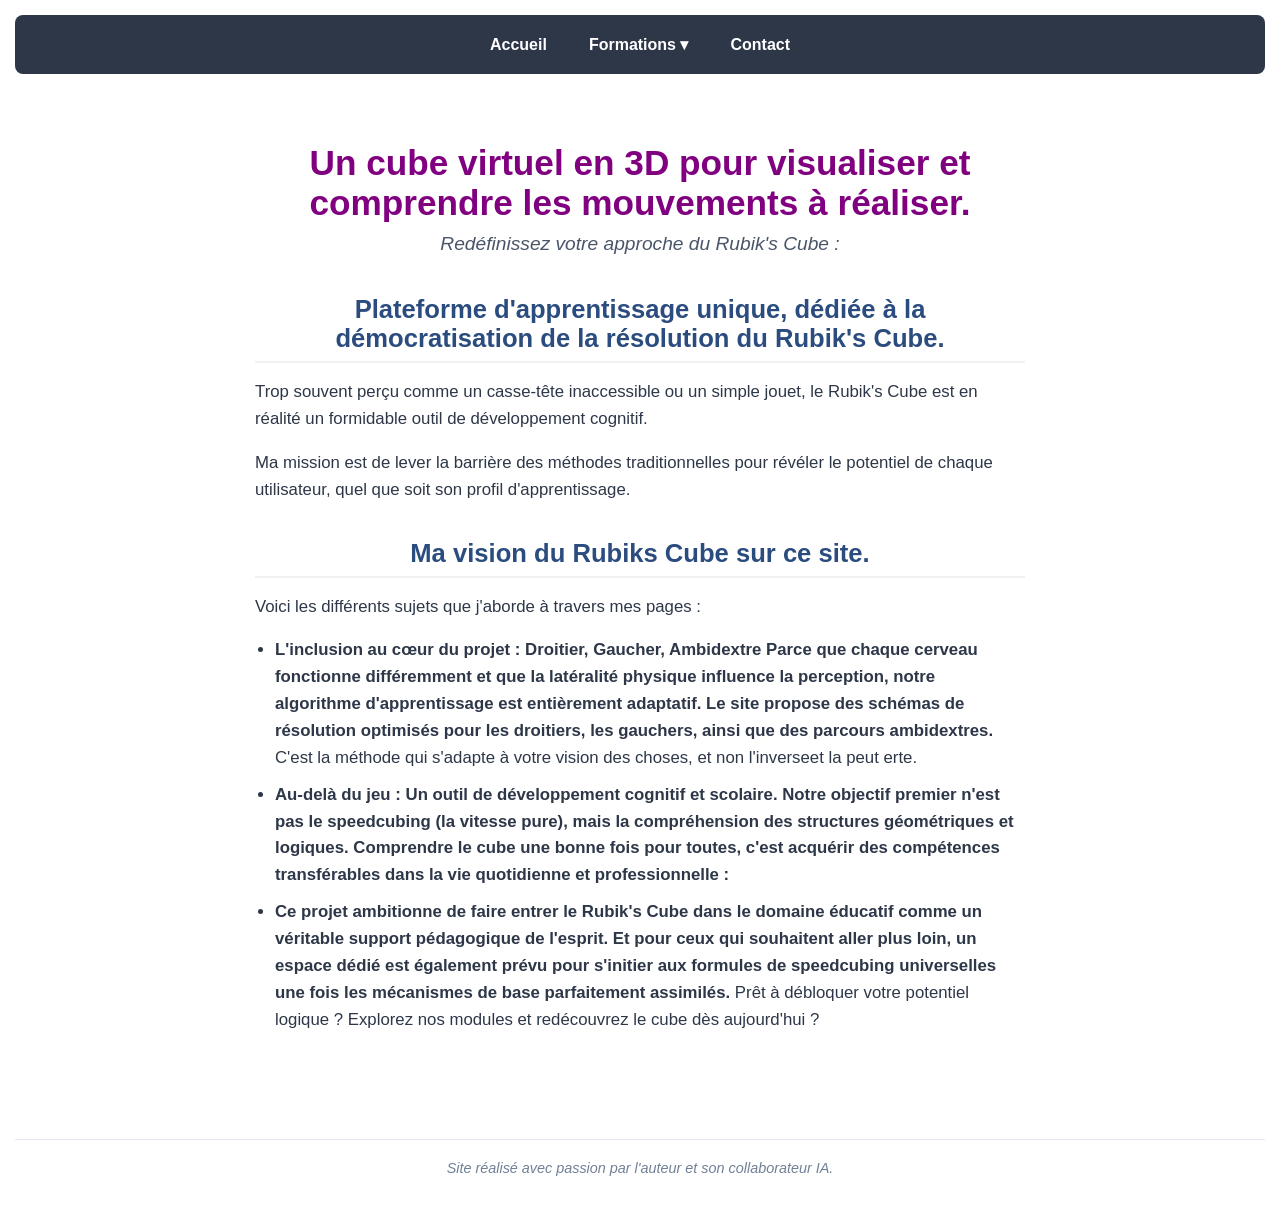
<file: index.html>
<!DOCTYPE html>
<html lang="fr">
<head>
    <meta charset="UTF-8">
    <meta name="viewport" content="width=device-width, initial-scale=1.0">
    <title>Accueil - Mon Projet Public</title>
    <link rel="stylesheet" href="style.css">
  
</head>
<body>

<!-- BARRE DE NAVIGATION AVEC MENU DÉROULANT -->
<!-- BARRE DE NAVIGATION AVEC MENU DÉROULANT -->
<nav class="menu-navigation">
    <a href="index.html" class="lien-menu">Accueil</a>

    <!-- Onglet avec menu déroulant -->
    <div class="onglet-deroulant">
        <button class="bouton-deroulant">Formations ▾</button>
        <div class="liste-liens">
            <a href="page1.html">Algorithmes F2L</a>
            <a href="page2.html">OLL & PLL</a>
            <a href="en-construction.html">Méthode Débutant</a>
            <a href="en-construction.html">Mon Histoire</a>
        </div>
    </div>

    <a href="contact.html" class="lien-menu">Contact</a>
</nav>


    <!-- CONTENEUR PRINCIPAL DE LA PRESENTATION -->
    <main class="conteneur-presentation">

        <!-- SECTION 1 : INTRODUCTION DE BIENVENUE -->
        <header class="section-introduction">
            <h1>Un cube virtuel en 3D pour visualiser et comprendre les mouvements à réaliser.</h1>
            <p class="sous-titre">Redéfinissez votre approche du Rubik's Cube :</p>
        </header>

        <!-- SECTION 2 : PRÉSENTATION DU PROJET (TEXTE) -->
        <section class="bloc-texte">
            <h2>Plateforme d'apprentissage unique, dédiée à la démocratisation de la résolution du Rubik's Cube.</h2>
            <p>Trop souvent perçu comme un casse-tête inaccessible ou un simple jouet, le Rubik's Cube est en réalité un formidable outil de développement cognitif.</p>
            
            <p>Ma mission est de lever la barrière des méthodes traditionnelles pour révéler le potentiel de chaque utilisateur, quel que soit son profil d'apprentissage.</p>
        </section>

       






 <!-- EXEMPLE D'IMAGE (Masqué pour le moment, enlevez les balises de commentaires quand vous aurez votre photo) -->
       
     <!--   <div class="bloc-photo">
            <img src="images/votre-photo.jpg" alt="Description de l'image pour les malvoyants et Google" loading="lazy">
            <p class="legende-photo">Légende explicative de la photo (Date pas d'hier cette photo)</p>
        </div> -->
        

      








  <!-- SECTION 3 : CE QUE VOUS ALLÈZ APPRENDRE (LISTE) -->
        <section class="bloc-texte">
            <h2>Ma vision du Rubiks Cube sur ce site.</h2>
            <p>Voici les différents sujets que j'aborde à travers mes pages :</p>
            <ul class="liste-presentation">
                <li><strong>L'inclusion au cœur du projet : Droitier, Gaucher, Ambidextre
Parce que chaque cerveau fonctionne différemment et que la latéralité physique influence la perception, notre algorithme d'apprentissage est entièrement adaptatif. Le site propose des schémas de résolution optimisés pour les droitiers, les gauchers, ainsi que des parcours ambidextres.</strong> C'est la méthode qui s'adapte à votre vision des choses, et non l'inverseet la peut erte.</li>
                <li><strong>Au-delà du jeu : Un outil de développement cognitif et scolaire.

Notre objectif premier n'est pas le speedcubing (la vitesse pure), mais la compréhension des structures géométriques et logiques. Comprendre le cube une bonne fois pour toutes, c'est acquérir des compétences transférables dans la vie quotidienne et professionnelle :</li>
                
<li>Ce projet ambitionne de faire entrer le Rubik's Cube dans le domaine éducatif comme un véritable support pédagogique de l'esprit.
Et pour ceux qui souhaitent aller plus loin, un espace dédié est également prévu pour s'initier aux formules de speedcubing universelles une fois les mécanismes de base parfaitement assimilés.
</strong>Prêt à débloquer votre potentiel logique ? Explorez nos modules et redécouvrez le cube dès aujourd'hui ? </li>


        </section>

    </main>
<!-- PIED DE PAGE : MENTION DE COLLABORATION -->
<footer class="pied-de-page">
    <p>Site réalisé avec passion par l'auteur et son collaborateur IA.</p>
</footer>

</body>
</html>
</file>
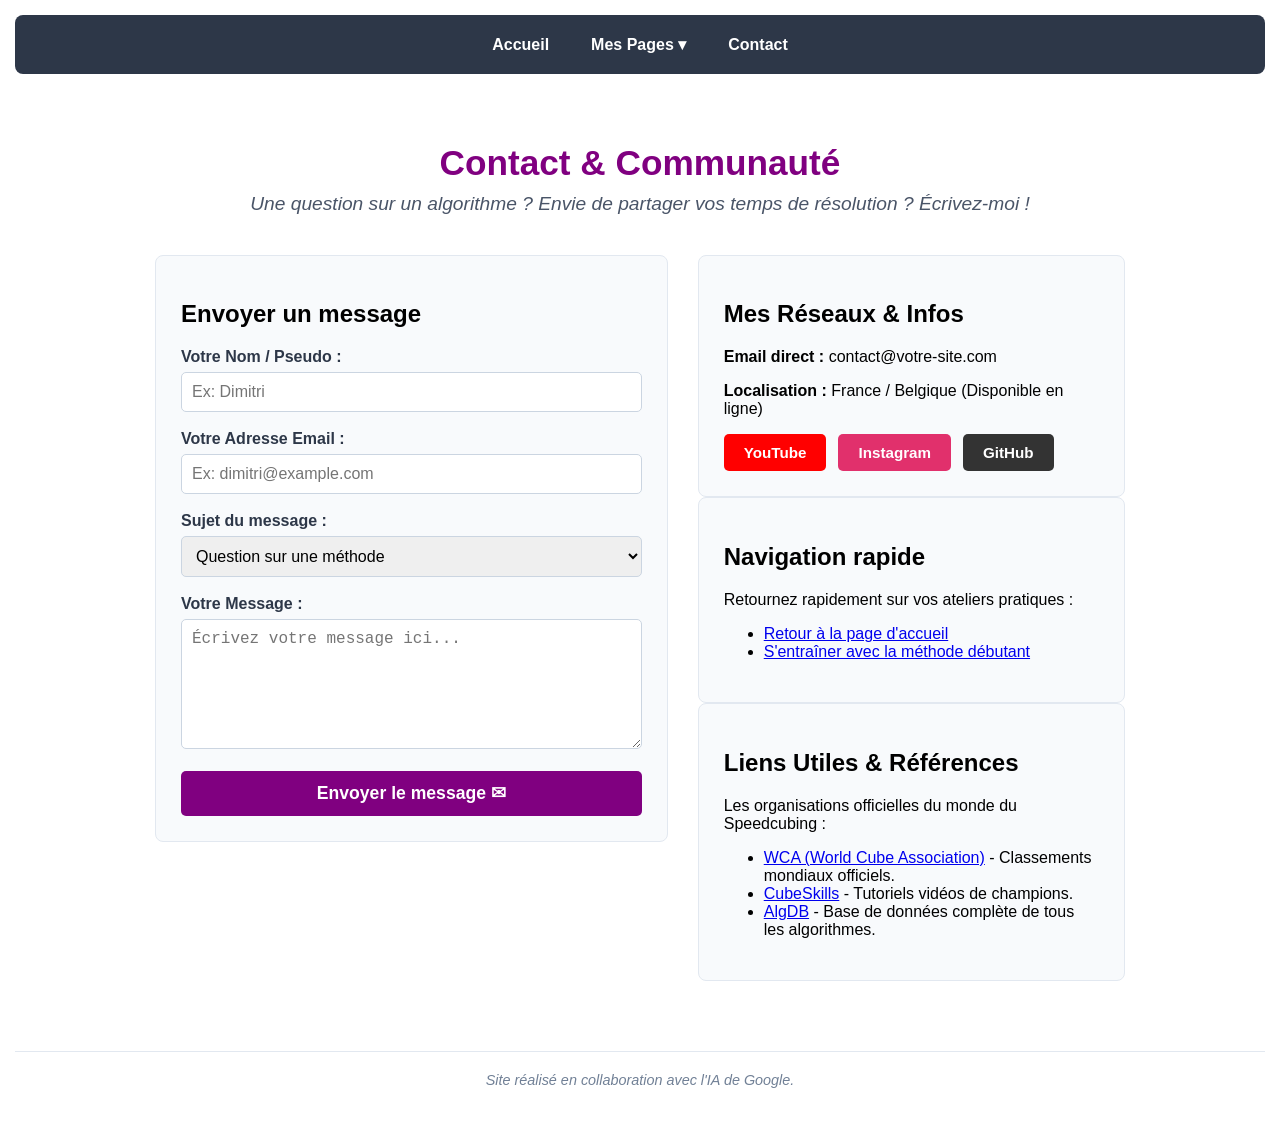
<file: contact.html>
<!DOCTYPE html>
<html lang="fr">
<head>
    <meta charset="UTF-8">
    <meta name="viewport" content="width=device-width, initial-scale=1.0">
    <title>Contact - Mon Projet Rubik's Cube</title>
    <link rel="stylesheet" href="style.css">
</head>
<body>

    <!-- BARRE DE NAVIGATION (Identique à vos autres pages) -->
    <nav class="menu-navigation">
        <a href="index.html" class="lien-menu">Accueil</a>
        <div class="onglet-deroulant">
            <button class="bouton-deroulant">Mes Pages ▾</button>
            <div class="liste-liens">
                <a href="page1.html">Résoudre le Rubik's</a>
                <a href="page2.html">OLL & PLL</a>
                <a href="en-construction.html">Méthode Débutant</a>
                <a href="en-construction.html">Mon Histoire</a>
            </div>
        </div>
        <a href="contact.html" class="lien-menu">Contact</a>
    </nav>

    <!-- CONTENEUR PRINCIPAL DE LA PAGE -->
    <main class="conteneur-contact">

        <header class="section-introduction">
            <h1>Contact & Communauté</h1>
            <p class="sous-titre">Une question sur un algorithme ? Envie de partager vos temps de résolution ? Écrivez-moi !</p>
        </header>

<!-- 1. MODIFICATION DE LA LIGNE FORM (On remplace action="#" par le lien Web3Forms.com) -->

        <div class="grille-contact">
            
            <!-- COLONNE 1 : LE FORMULAIRE DE CONTACT -->
            <section class="bloc-formulaire">
                <h2>Envoyer un message</h2>
                <form action="#" method="POST" class="formulaire-contact">

             <!-- 2. AJOUT DE VOTRE CLÉ CACHÉE (À coller juste ici, en haut à l'intérieur du formulaire) -->
    <input type="hidden" name="access_key" value="COLLER_ICI_VOTRE_CLE_REÇUE_PAR_MAIL">                 

                    <div class="champ">
                        <label for="nom">Votre Nom / Pseudo :</label>
                        <input type="text" id="nom" name="nom" placeholder="Ex: Dimitri" required>
                    </div>

                    <div class="champ">
                        <label for="email">Votre Adresse Email :</label>
                        <input type="email" id="email" name="email" placeholder="Ex: dimitri@example.com" required>
                    </div>

                    <div class="champ">
                        <label for="sujet">Sujet du message :</label>
                        <select id="sujet" name="sujet">
                            <option value="question">Question sur une méthode</option>
                            <option value="bug">Problème d'affichage du cube</option>
                            <option value="partenariat">Proposition de projet / Défi</option>
                            <option value="autre">Autre demande</option>
                        </select>
                    </div>

                    <div class="champ">
                        <label for="message">Votre Message :</label>
                        <textarea id="message" name="message" rows="6" placeholder="Écrivez votre message ici..." required></textarea>
                    </div>

                    <button type="submit" class="bouton-envoi">Envoyer le message ✉</button>
                </form>
            </section>

            <!-- COLONNE 2 : INFOS, RÉSEAUX ET RÉFÉRENCES -->
            <aside class="bloc-infos-externes">
                
                <!-- COORDONNÉES & RÉSEAUX -->
                <div class="sous-bloc">
                    <h2>Mes Réseaux & Infos</h2>
                    <p><strong>Email direct :</strong> contact@votre-site.com</p>
                    <p><strong>Localisation :</strong> France / Belgique (Disponible en ligne)</p>
                    
                    <div class="reseaux-sociaux">
                        <a href="https://youtube.com" target="_blank" class="bouton-reseau yt">YouTube</a>
                        <a href="https://instagram.com" target="_blank" class="bouton-reseau ig">Instagram</a>
                        <a href="https://github.com" target="_blank" class="bouton-reseau gh">GitHub</a>
                    </div>
                </div>

                <!-- LIENS VERS VOS PAGES MAISON -->
                <div class="sous-bloc">
                    <h2>Navigation rapide</h2>
                    <p>Retournez rapidement sur vos ateliers pratiques :</p>
                    <ul class="liens-internes-liste">
                        <li><a href="index.html" class="lien-texte">Retour à la page d'accueil</a></li>
                        <li><a href="page3.html" class="lien-texte">S'entraîner avec la méthode débutant</a></li>
                    </ul>
                </div>

                <!-- SITES DE RÉFÉRENCE MONDIAUX -->
                <div class="sous-bloc">
                    <h2>Liens Utiles & Références</h2>
                    <p>Les organisations officielles du monde du Speedcubing :</p>
                    <ul class="liens-externes-liste">
                        <li><a href="https://worldcubeassociation.org" target="_blank" class="lien-texte">WCA (World Cube Association)</a> - Classements mondiaux officiels.</li>
                        <li><a href="https://cubeskills.com" target="_blank" class="lien-texte">CubeSkills</a> - Tutoriels vidéos de champions.</li>
                        <li><a href="https://algdb.net" target="_blank" class="lien-texte">AlgDB</a> - Base de données complète de tous les algorithmes.</li>
                    </ul>
                </div>

            </aside>
        </div>

    </main>

    <!-- PIED DE PAGE GOOGLE IA (Identique partout) -->
    <footer class="pied-de-page">
        <p>Site réalisé en collaboration avec l'IA de Google.</p>
    </footer>

</body>
</html>
</file>
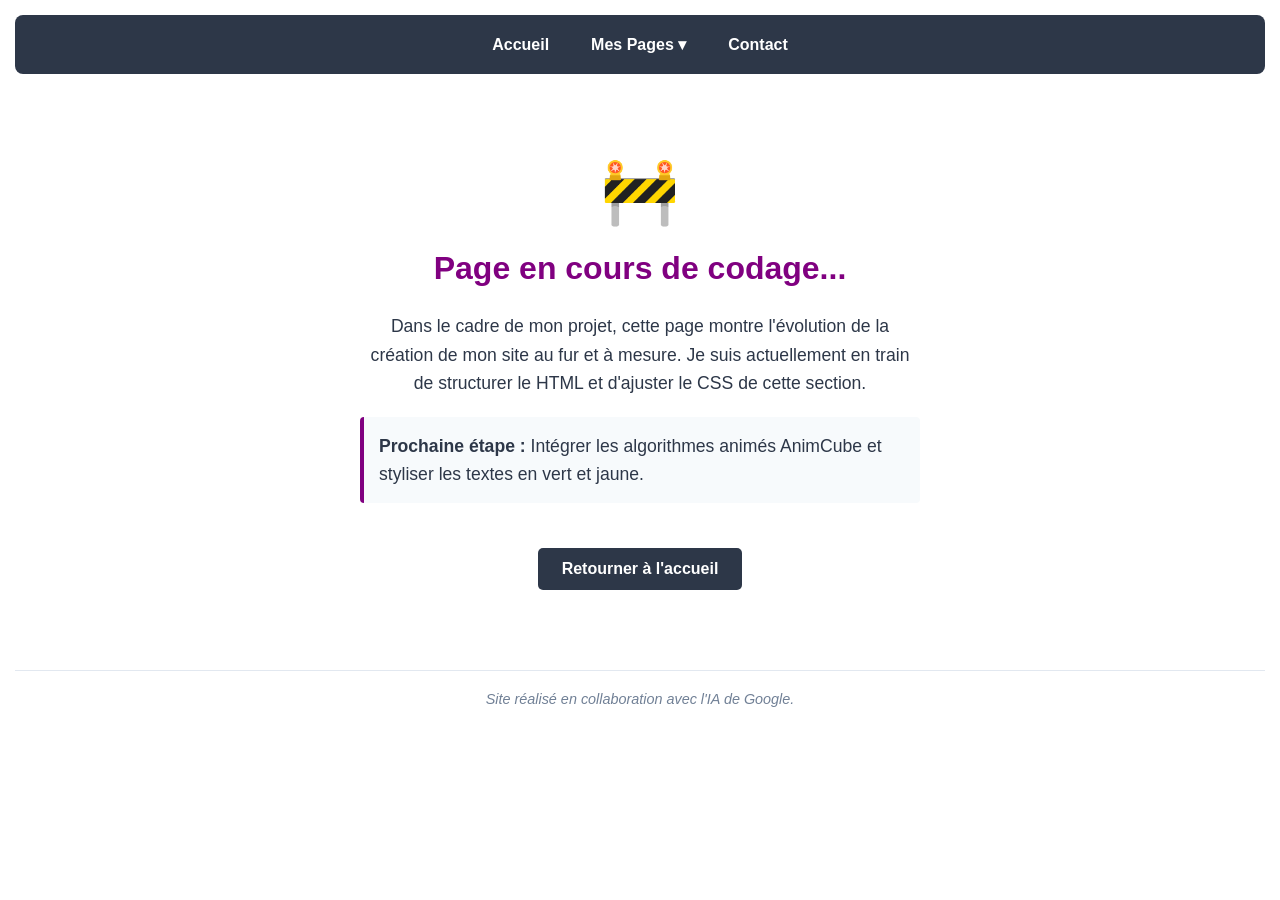
<file: en-construction.html>
<!DOCTYPE html>
<html lang="fr">
<head>
    <meta charset="UTF-8">
    <meta name="viewport" content="width=device-width, initial-scale=1.0">
    <title>Page en Construction - Rubik's Cube</title>
    <link rel="stylesheet" href="style.css">
</head>
<body>

    <!-- BARRE DE NAVIGATION (Identique pour la cohérence du site) -->
    <nav class="menu-navigation">
        <a href="index.html" class="lien-menu">Accueil</a>
        <div class="onglet-deroulant">
            <button class="bouton-deroulant">Mes Pages ▾</button>
            <div class="liste-liens">
                <a href="page1.html">Résoudre le Rubik's</a>
                <a href="page2.html">OLL & PLL (Bientôt)</a>
                <a href="en-construction.html">Méthode Débutant</a>
                <a href="en-construction.html">Mon Histoire (Bientôt)</a>
            </div>
        </div>
        <a href="contact.html" class="lien-menu">Contact</a>
    </nav>

    <!-- ZONE DE TEXTE DE CHANTIER (Centrée et épurée) -->
    <main class="bloc-chantier">
        <div class="icone-chantier">🚧</div>
        <h1>Page en cours de codage...</h1>
        
        <p class="texte-evolution">
            Dans le cadre de mon projet, cette page montre l'évolution de la création de mon site au fur et à mesure. Je suis actuellement en train de structurer le HTML et d'ajuster le CSS de cette section.
        </p>

        <p class="texte-evolution animateur">
            <strong>Prochaine étape :</strong> Intégrer les algorithmes animés AnimCube et styliser les textes en vert et jaune.
        </p>

        <!-- Bouton retour maison facile pour l'utilisateur sur Android/PC -->
        <a href="index.html" class="bouton-retour">Retourner à l'accueil</a>
    </main>

    <!-- PIED DE PAGE GOOGLE IA -->
    <footer class="pied-de-page">
        <p>Site réalisé en collaboration avec l'IA de Google.</p>
    </footer>

</body>
</html>
</file>
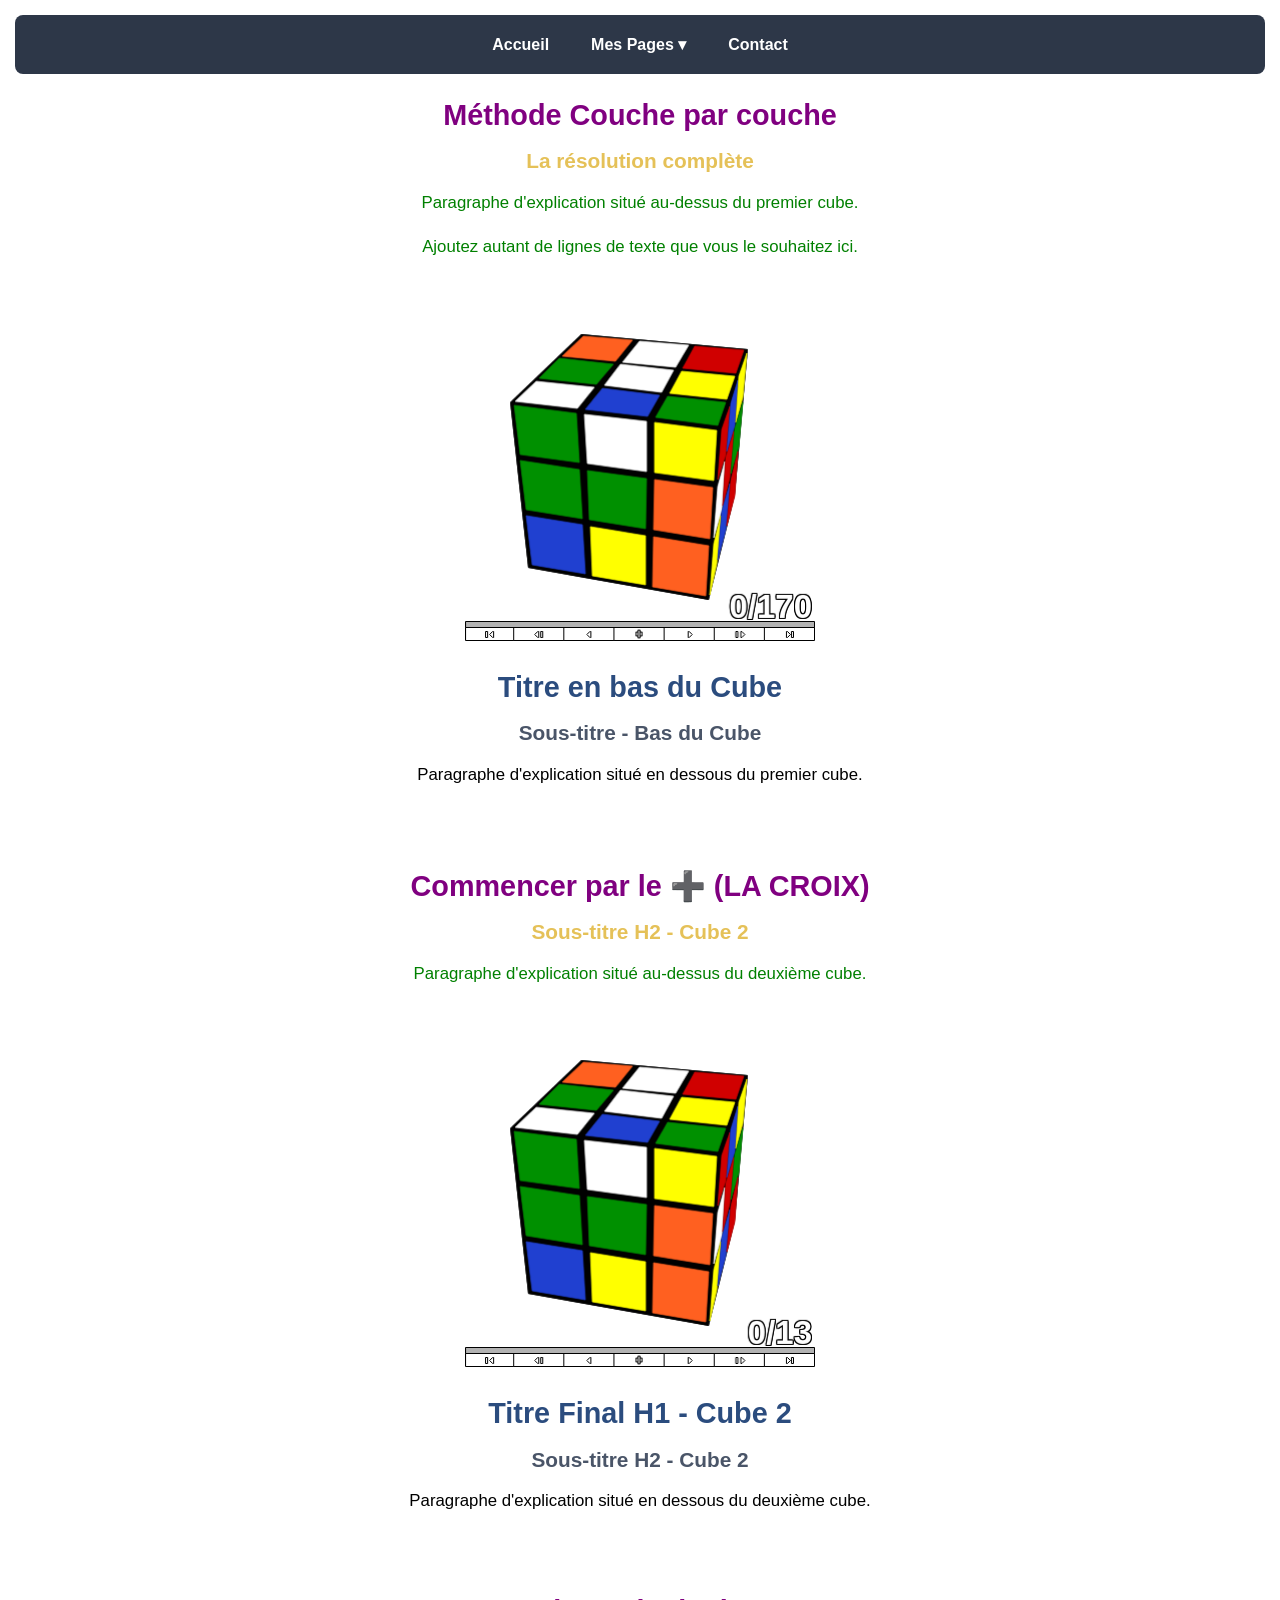
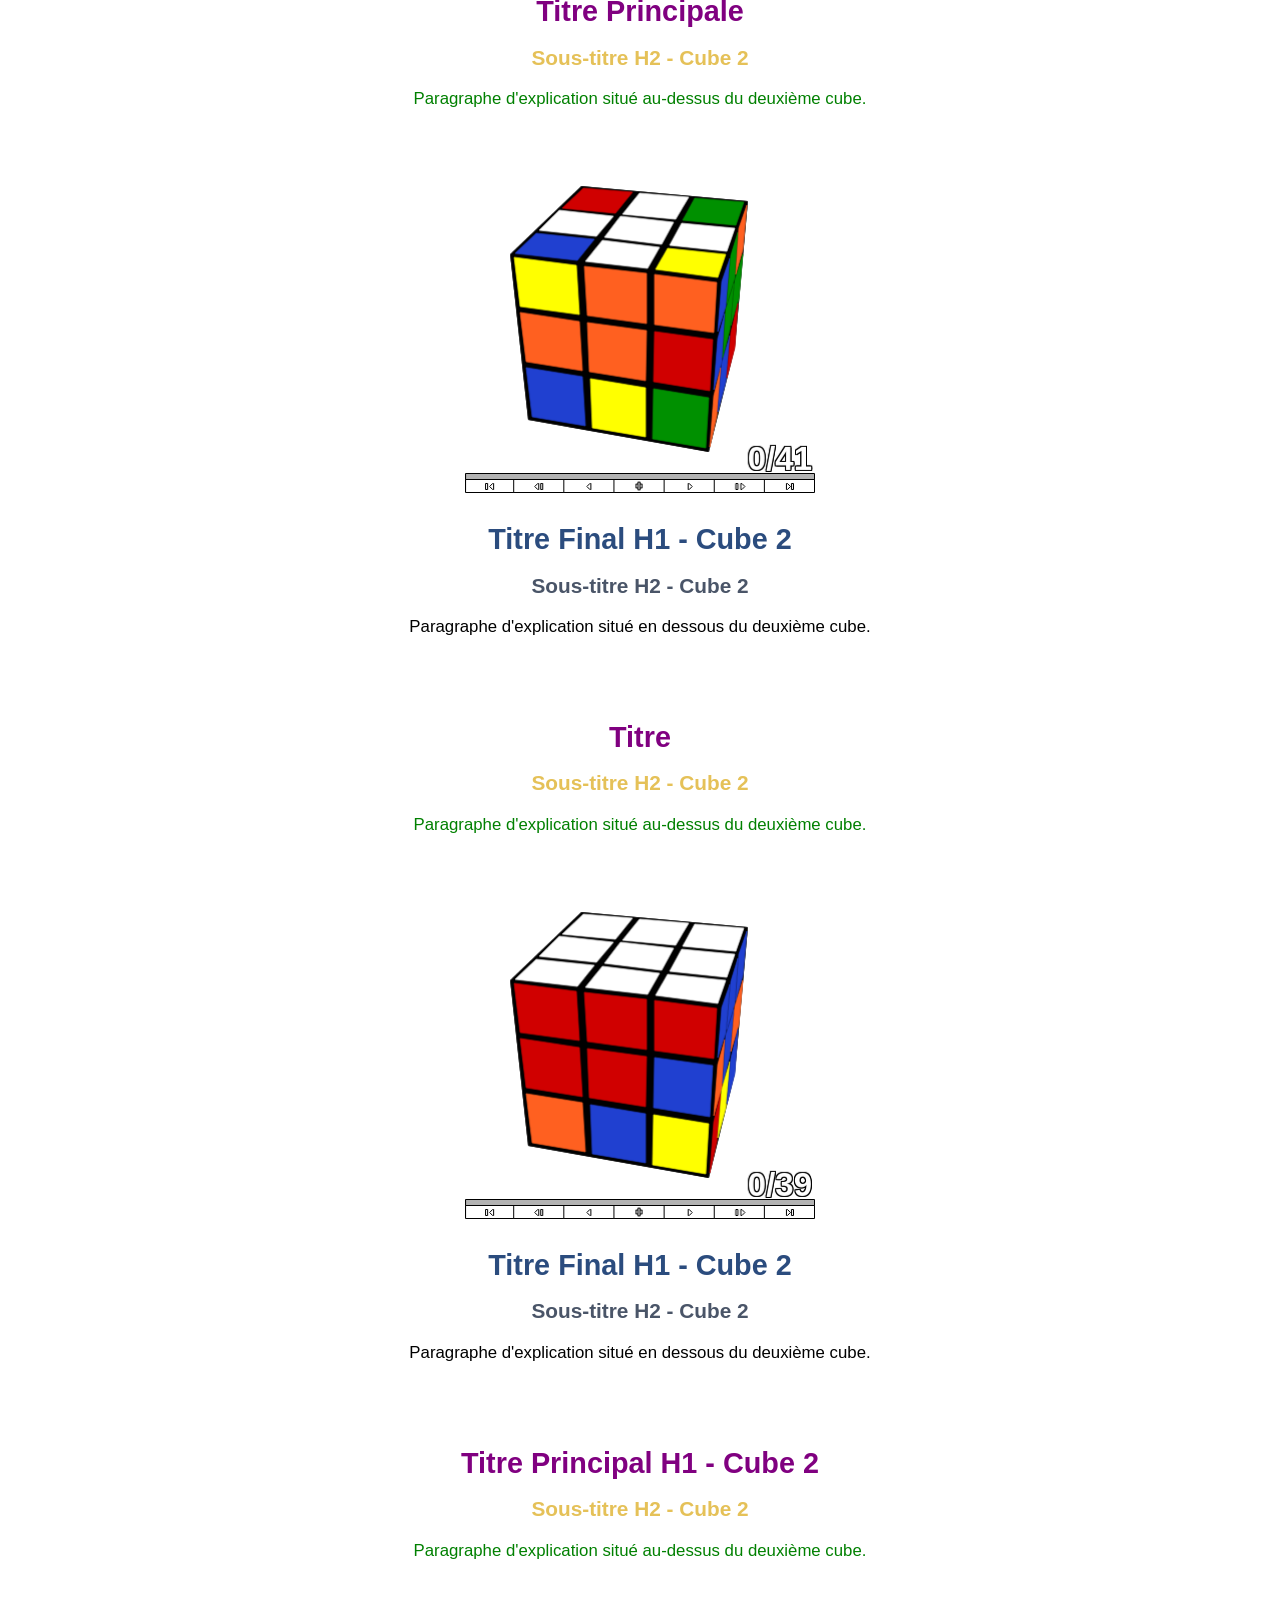
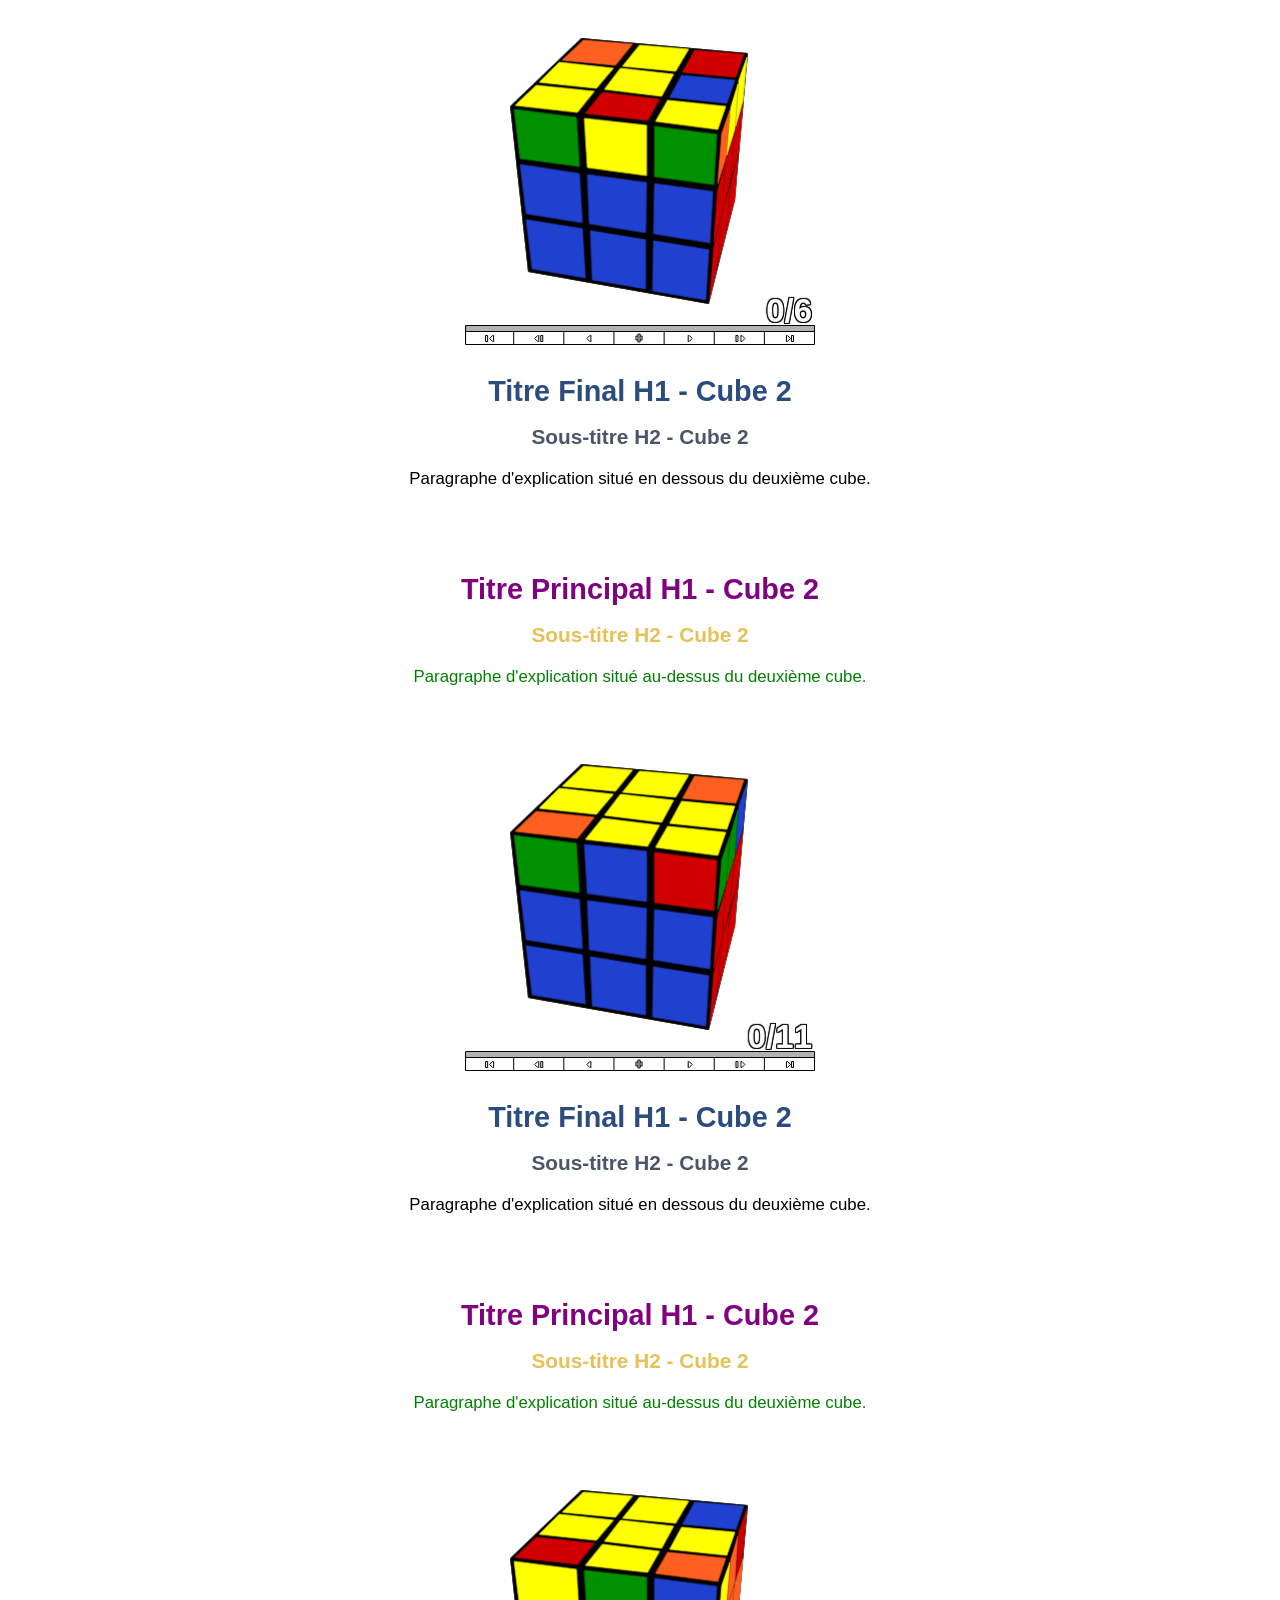
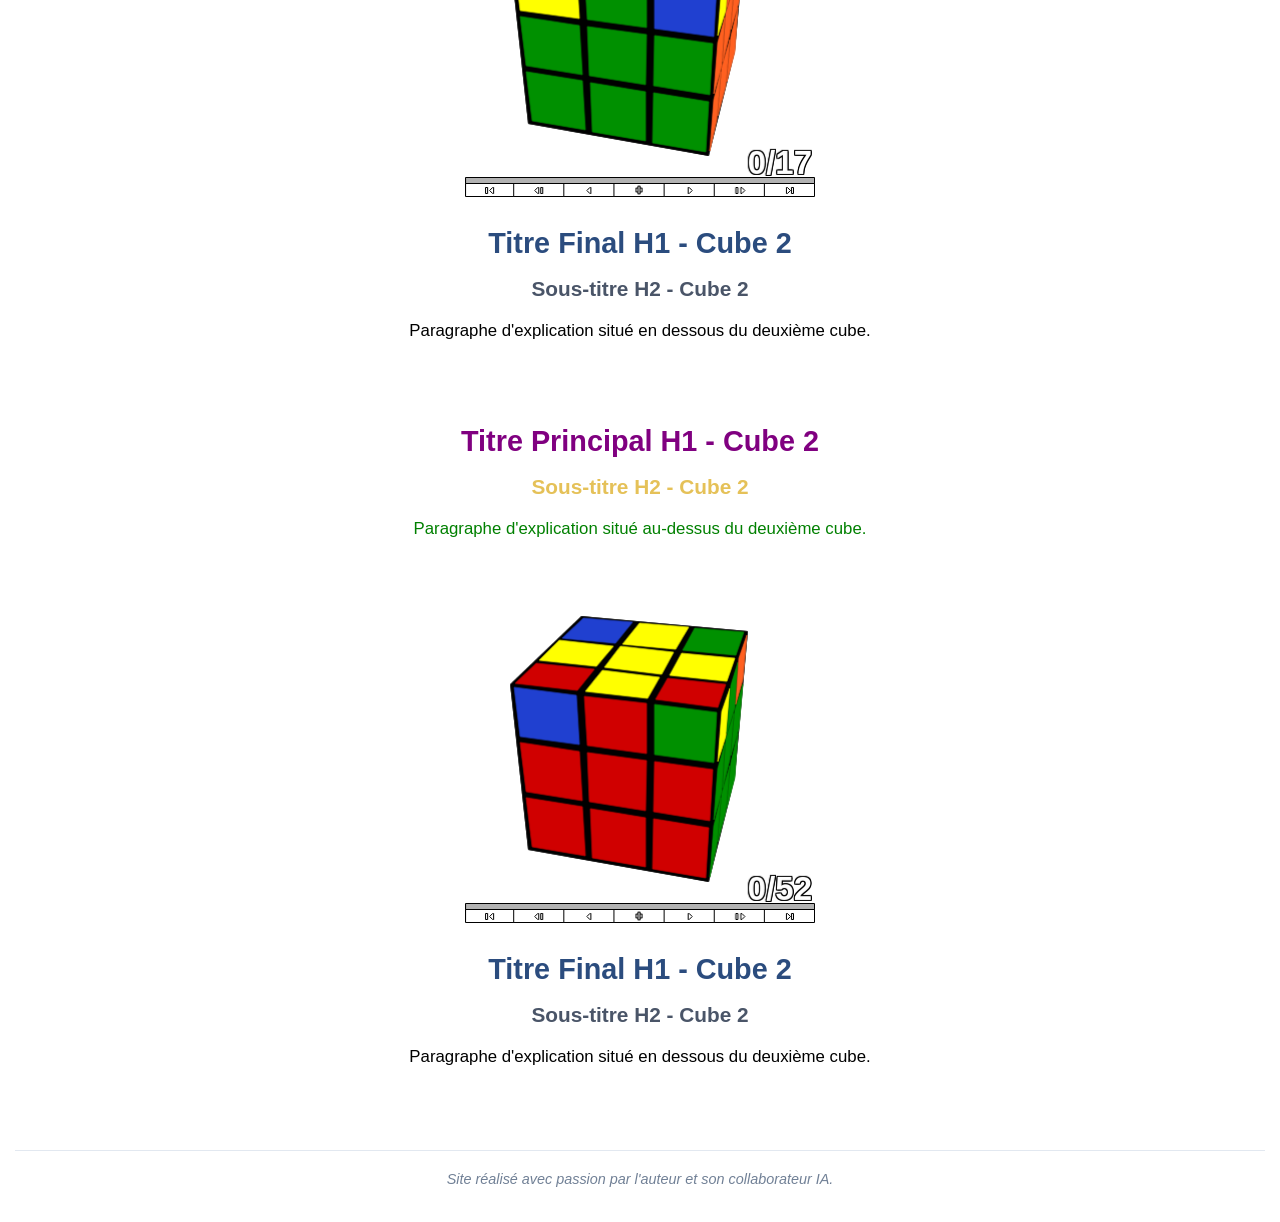
<file: page1.html>
<!DOCTYPE html>
<html lang="fr">
<head>
    <meta charset="UTF-8">
    <meta name="viewport" content="width=device-width, initial-scale=1.0">
    <title>Mon projet Rubik's Cube</title>
    <link rel="stylesheet" href="style.css">
   
    <script src="AnimCube3.js"></script>
</head>
<body>

    <!-- BARRE DE NAVIGATION AVEC MENU DÉROULANT (Intacte) -->
    <nav class="menu-navigation">
        <a href="index.html" class="lien-menu">Accueil</a>

        <div class="onglet-deroulant">
            <button class="bouton-deroulant">Mes Pages ▾</button>
            <div class="liste-liens">
                <a href="page1.html">Résoudre le Rubik's</a>
                <a href="page2.html">OLL & PLL</a>
                <a href="en-construction.html">Méthode Débutant</a>
                <a href="en-construction.html">Mon Histoire</a>
            </div>
        </div>

        <a href="contact.html" class="lien-menu">Contact</a>
    </nav>

    <!-- ==========================================
         BLOC COMPLET POUR LE CUBE N°1
         ========================================== -->
    <div class="section-un-cube">
        
        <!-- TEXTE EN HAUT DU CUBE N°1 -->
        <div class="explication-haut">
            <h1>Méthode Couche par couche</h1>
            <h2>La résolution complète</h2>
            <p>Paragraphe d'explication situé au-dessus du premier cube.</p>
            <p>Ajoutez autant de lignes de texte que vous le souhaitez ici.</p>
        </div>
          
        <!-- LE CUBE N°1 -->
        <div class="cube-box">
            <script>
                AnimCube3("scale=0&bgcolor=ffffff&buttonbar=1&movetext=0&textsize=33&position=llu&borderwidth=6&wca=2&speed=3&facelets=wbggwyowrrgwoyrbowggbwgyyoobogrbyyboowgrorwybrwybrbygr&move=U F D' z' F' L' F' L' D L F' R F L D D L' D' L D L' z' L D' L' z R' D' D' R D R' D' R z z D D L D L' D' L D L' D' L D L' D' x2 z U U U R U' R' U' F' U F U U U' L' U L U F U' F' z' z' U R U' R' U' F' U F z z F U R U' R' F' z' z' R U R' U R U U R' U z' L' U R U' L U R' U' L' U R U' L U R' U' L D L' D' L D L' D' U L D L' D' L D L' D' L D L' D' L D L' D' U L D L' D' L D L' D' L D L' D' L D L' D' U L D L' D' L D L' D' U");
            </script>
        </div> 

        <!-- TEXTE EN BAS DU CUBE N°1 -->
        <div class="explication-bas">
            <h1>Titre en bas du Cube</h1>
            <h2>Sous-titre - Bas du Cube</h2>
            <p>Paragraphe d'explication situé en dessous du premier cube.</p>
        </div>

    </div> <!-- FIN DU BLOC CUBE N°1 -->


    <!-- ==========================================
         BLOC COMPLET POUR LE CUBE N°2
         ========================================== -->
    <div class="section-un-cube">
        
        <!-- TEXTE EN HAUT DU CUBE N°2 -->
        <div class="explication-haut">
            <h1>Commencer par le ➕ (LA CROIX)</h1>
            <h2>Sous-titre H2 - Cube 2</h2>
            <p>Paragraphe d'explication situé au-dessus du deuxième cube.</p>
        </div>
          
        <!-- LE CUBE N°2 -->
        <div class="cube-box">
            <script>
                // Mettez ici vos propres réglages et votre algorithme pour le cube 2
                AnimCube3("scale=0&bgcolor=ffffff&buttonbar=1&movetext=0&textsize=33&position=llu&borderwidth=6&wca=2&speed=5&facelets=wbggwyowrrgwoyrbowggbwgyyoobogrbyyboowgrorwybrwybrbygr&move=U F D' z' F' L' F' L' D L F' R F");
            </script>
        </div> 

        <!-- TEXTE EN BAS DU CUBE N°2 -->
        <div class="explication-bas">
            <h1>Titre Final H1 - Cube 2</h1>
            <h2>Sous-titre H2 - Cube 2</h2>
            <p>Paragraphe d'explication situé en dessous du deuxième cube.</p>
        </div>

    </div> <!-- FIN DU BLOC CUBE N°2 -->


  <!-- ==========================================
         BLOC COMPLET POUR LE CUBE N°2
         ========================================== -->
    <div class="section-un-cube">
        
        <!-- TEXTE EN HAUT DU CUBE N°2 -->
        <div class="explication-haut">
            <h1>Titre Principale</h1>
            <h2>Sous-titre H2 - Cube 2</h2>
            <p>Paragraphe d'explication situé au-dessus du deuxième cube.</p>
        </div>
          
        <!-- LE CUBE N°2 -->
        <div class="cube-box">
            <script>
                // Mettez ici vos propres réglages et votre algorithme pour le cube 2
                AnimCube3("scale=0&bgcolor=ffffff&buttonbar=1&movetext=0&textsize=33&position=llu&borderwidth=6&wca=2&speed=5&facelets=bwywwwrwgwgwgyowygyobooyorgyryrrbwrbrbgybyoorbboggbogr&move=L D D L' D' L D L' z' L D' L' z R' D' D' R D R' D' R z z D D L D L' D' L D L' D' L D L' D z z z z");
            </script>
        </div> 

        <!-- TEXTE EN BAS DU CUBE N°2 -->
        <div class="explication-bas">
            <h1>Titre Final H1 - Cube 2</h1>
            <h2>Sous-titre H2 - Cube 2</h2>
            <p>Paragraphe d'explication situé en dessous du deuxième cube.</p>
        </div>

    </div> <!-- FIN DU BLOC CUBE N°2 -->



  <!-- ==========================================
         BLOC COMPLET POUR LE CUBE N°2
         ========================================== -->
    <div class="section-un-cube">
        
        <!-- TEXTE EN HAUT DU CUBE N°2 -->
        <div class="explication-haut">
            <h1>Titre</h1>
            <h2>Sous-titre H2 - Cube 2</h2>
            <p>Paragraphe d'explication situé au-dessus du deuxième cube.</p>
        </div>
          
        <!-- LE CUBE N°2 -->
        <div class="cube-box">
            <script>
                // Mettez ici vos propres réglages et votre algorithme pour le cube 2
                AnimCube3("scale=0&bgcolor=ffffff&buttonbar=1&movetext=0&textsize=33&position=llu&borderwidth=6&wca=2&speed=5&facelets=wwwwwwwwwgrryyobgyrrorrbrbyogoooyoyygggggrybgborbbybob&move=x x z U U U R U' R' U' F' U F U U U' L' U L U F U' F' z' z' U R U' R' U' F' U F z z z z z z");
            </script>
        </div> 

        <!-- TEXTE EN BAS DU CUBE N°2 -->
        <div class="explication-bas">
            <h1>Titre Final H1 - Cube 2</h1>
            <h2>Sous-titre H2 - Cube 2</h2>
            <p>Paragraphe d'explication situé en dessous du deuxième cube.</p>
        </div>

    </div> <!-- FIN DU BLOC CUBE N°2 -->

  


  <!-- ==========================================
         BLOC COMPLET POUR LE CUBE N°2
         ========================================== -->
    <div class="section-un-cube">
        
        <!-- TEXTE EN HAUT DU CUBE N°2 -->
        <div class="explication-haut">
            <h1>Titre Principal H1 - Cube 2</h1>
            <h2>Sous-titre H2 - Cube 2</h2>
            <p>Paragraphe d'explication situé au-dessus du deuxième cube.</p>
        </div>
          
        <!-- LE CUBE N°2 -->
        <div class="cube-box">
            <script>
                // Mettez ici vos propres réglages et votre algorithme pour le cube 2
                AnimCube3("scale=0&bgcolor=ffffff&buttonbar=1&movetext=0&textsize=33&position=llu&borderwidth=6&wca=2&speed=5&facelets=yryyyboyrwwwwwwwwwgbbybbgbbbgggggbggroyooooooorryrryrr&move=F U R U' R' F'");
            </script>
        </div> 

        <!-- TEXTE EN BAS DU CUBE N°2 -->
        <div class="explication-bas">
            <h1>Titre Final H1 - Cube 2</h1>
            <h2>Sous-titre H2 - Cube 2</h2>
            <p>Paragraphe d'explication situé en dessous du deuxième cube.</p>
        </div>

    </div> <!-- FIN DU BLOC CUBE N°2 -->




  <!-- ==========================================
         BLOC COMPLET POUR LE CUBE N°2
         ========================================== -->
    <div class="section-un-cube">
        
        <!-- TEXTE EN HAUT DU CUBE N°2 -->
        <div class="explication-haut">
            <h1>Titre Principal H1 - Cube 2</h1>
            <h2>Sous-titre H2 - Cube 2</h2>
            <p>Paragraphe d'explication situé au-dessus du deuxième cube.</p>
        </div>
          
        <!-- LE CUBE N°2 -->
        <div class="cube-box">
            <script>
                // Mettez ici vos propres réglages et votre algorithme pour le cube 2
                AnimCube3("scale=0&bgcolor=ffffff&buttonbar=1&movetext=0&textsize=33&position=llu&borderwidth=6&wca=2&speed=5&facelets=oyyyyyyyowwwwwwwwwgbbbbbrbbyggrggbggyoroooooogrrgrrbrr&move=z' z' R U R' U R U U R' U");
            </script>
        </div> 

        <!-- TEXTE EN BAS DU CUBE N°2 -->
        <div class="explication-bas">
            <h1>Titre Final H1 - Cube 2</h1>
            <h2>Sous-titre H2 - Cube 2</h2>
            <p>Paragraphe d'explication situé en dessous du deuxième cube.</p>
        </div>

    </div> <!-- FIN DU BLOC CUBE N°2 -->




  <!-- ==========================================
         BLOC COMPLET POUR LE CUBE N°2
         ========================================== -->
    <div class="section-un-cube">
        
        <!-- TEXTE EN HAUT DU CUBE N°2 -->
        <div class="explication-haut">
            <h1>Titre Principal H1 - Cube 2</h1>
            <h2>Sous-titre H2 - Cube 2</h2>
            <p>Paragraphe d'explication situé au-dessus du deuxième cube.</p>
        </div>
          
        <!-- LE CUBE N°2 -->
        <div class="cube-box">
            <script>
                // Mettez ici vos propres réglages et votre algorithme pour le cube 2
                AnimCube3("scale=0&bgcolor=ffffff&buttonbar=1&movetext=0&textsize=33&position=llu&borderwidth=6&wca=2&speed=3&facelets=ryoyyyyybwwwwwwwwwygggggbggybbbbbgbbgrorrrrrryoooooroo&move=z' L' U R U' L U R' U' L' U R U' L U R' U'");
            </script>
        </div> 

        <!-- TEXTE EN BAS DU CUBE N°2 -->
        <div class="explication-bas">
            <h1>Titre Final H1 - Cube 2</h1>
            <h2>Sous-titre H2 - Cube 2</h2>
            <p>Paragraphe d'explication situé en dessous du deuxième cube.</p>
        </div>

    </div> <!-- FIN DU BLOC CUBE N°2 -->




  <!-- ==========================================
         BLOC COMPLET POUR LE CUBE N°2
         ========================================== -->
    <div class="section-un-cube">
        
        <!-- TEXTE EN HAUT DU CUBE N°2 -->
        <div class="explication-haut">
            <h1>Titre Principal H1 - Cube 2</h1>
            <h2>Sous-titre H2 - Cube 2</h2>
            <p>Paragraphe d'explication situé au-dessus du deuxième cube.</p>
        </div>
          
        <!-- LE CUBE N°2 -->
        <div class="cube-box">
            <script>
                // Mettez ici vos propres réglages et votre algorithme pour le cube 2
                AnimCube3("scale=0&bgcolor=ffffff&buttonbar=1&movetext=0&textsize=33&position=llu&borderwidth=6&wca=2&speed=3&facelets=ryryyybygwwwwwwwwwbrrrrrgrryoooooyooybobbbbbbygggggogg&move=L D L' D' L D L' D' U L D L' D' L D L' D' L D L' D' L D L' D' U L D L' D' L D L' D' L D L' D' L D L' D' U L D L' D' L D L' D' U");
            </script>
        </div> 

        <!-- TEXTE EN BAS DU CUBE N°2 -->
        <div class="explication-bas">
            <h1>Titre Final H1 - Cube 2</h1>
            <h2>Sous-titre H2 - Cube 2</h2>
            <p>Paragraphe d'explication situé en dessous du deuxième cube.</p>
        </div>

    </div> <!-- FIN DU BLOC CUBE N°2 -->


    <!-- PIED DE PAGE : MENTION DE COLLABORATION (Intact) -->
    <footer class="pied-de-page">
        <p>Site réalisé avec passion par l'auteur et son collaborateur IA.</p>
    </footer>

</body>
</html>
</file>
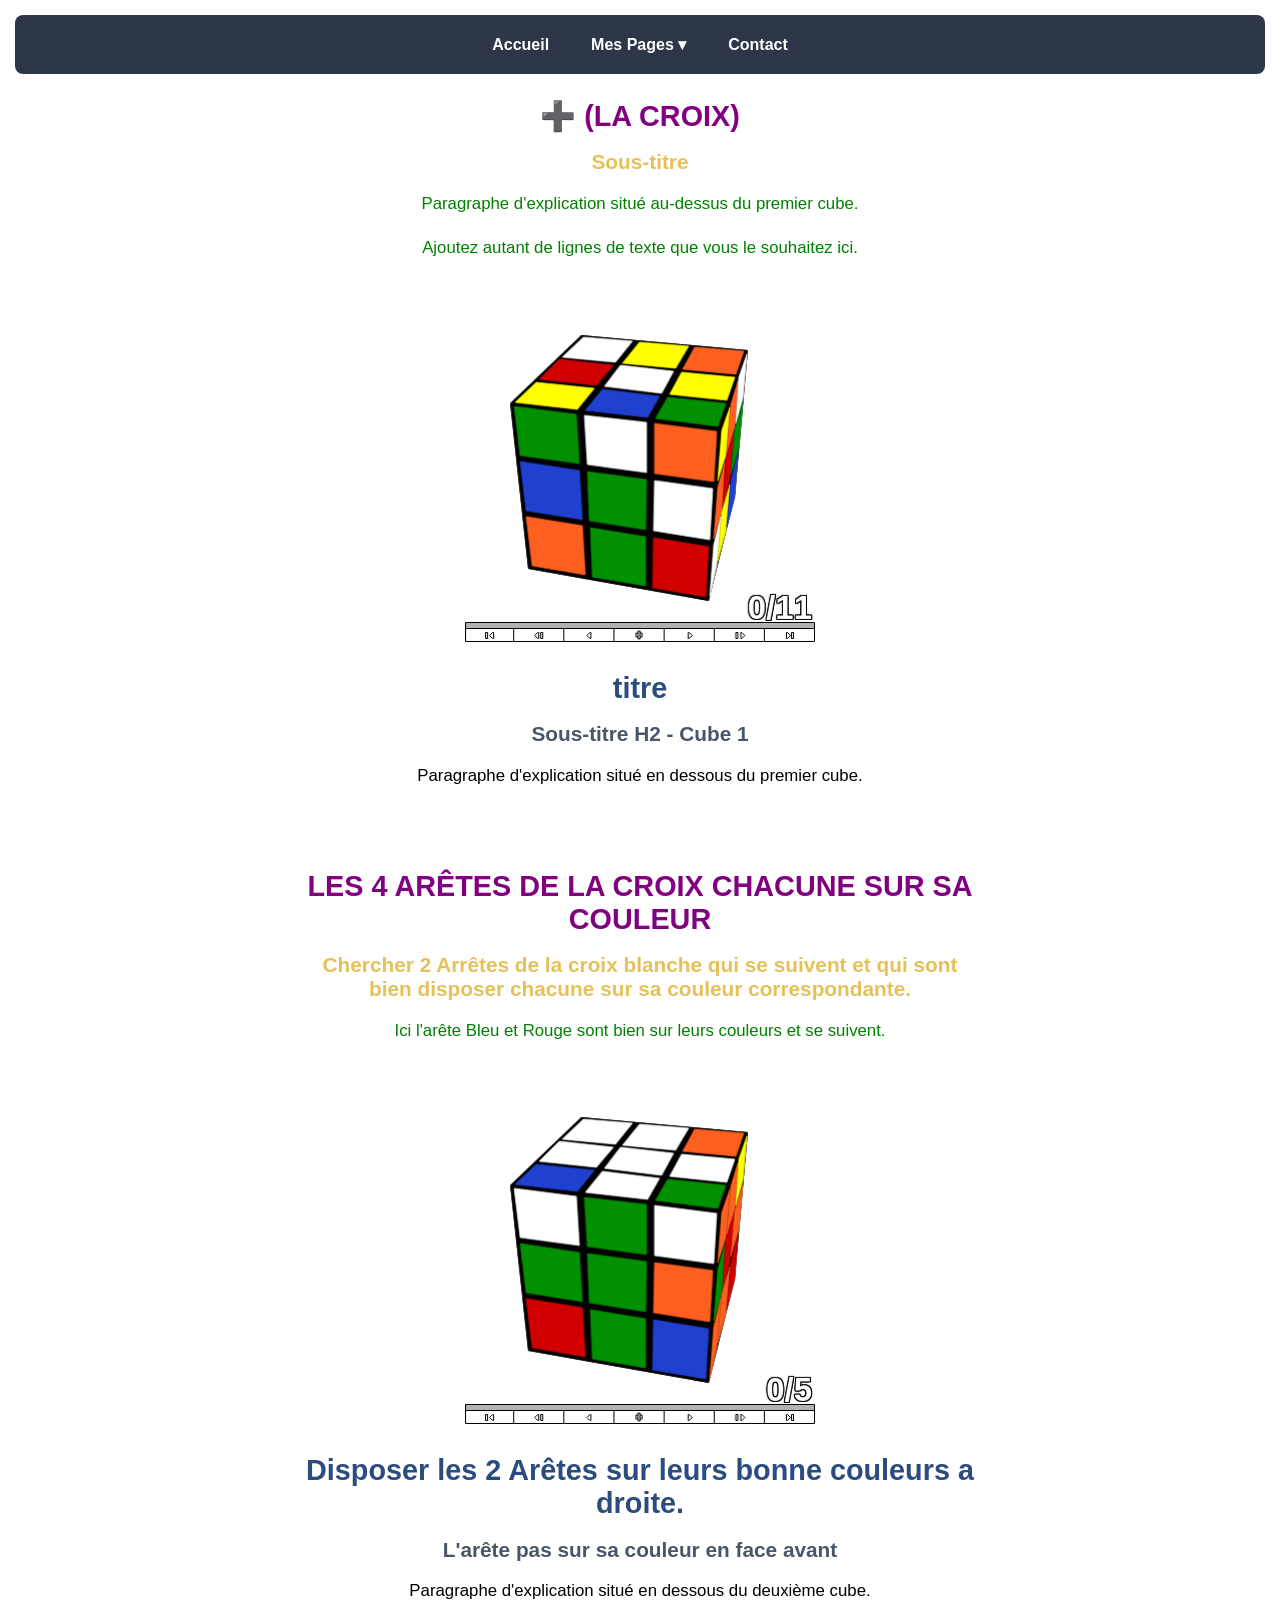
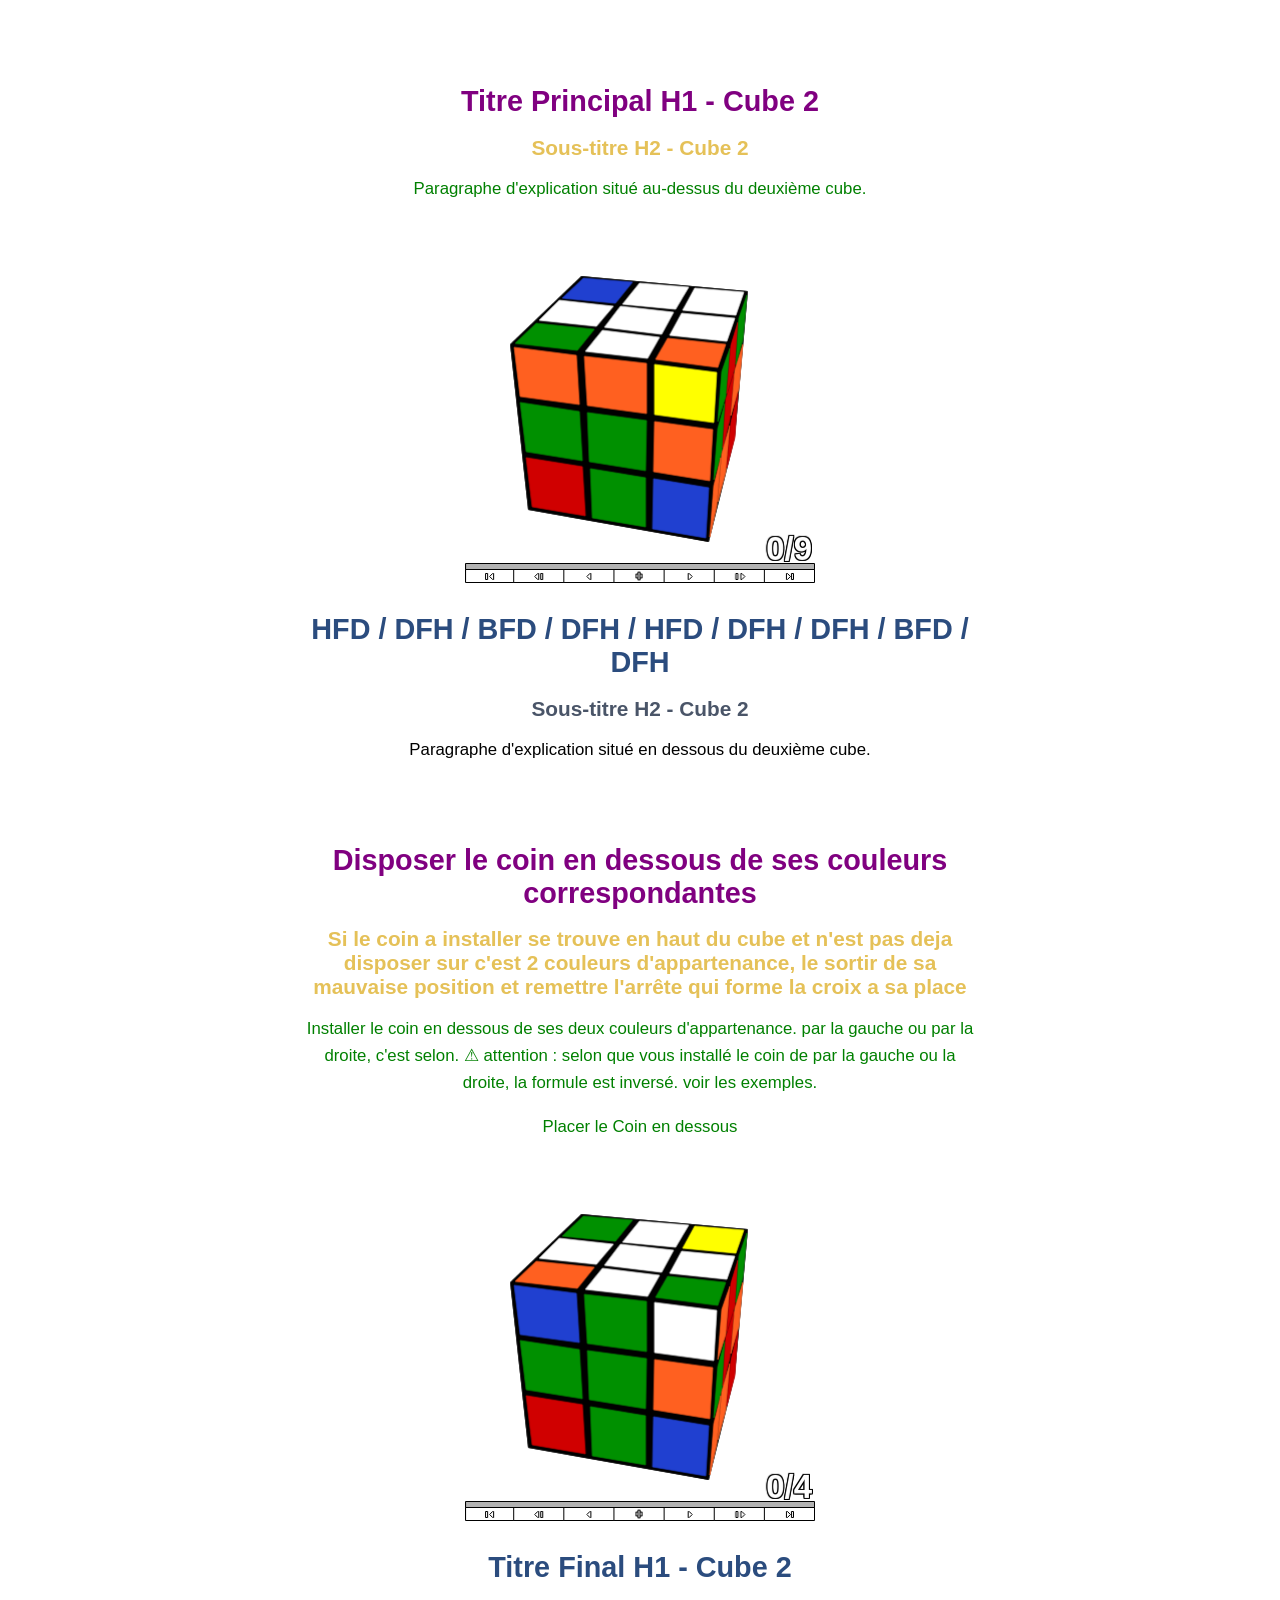
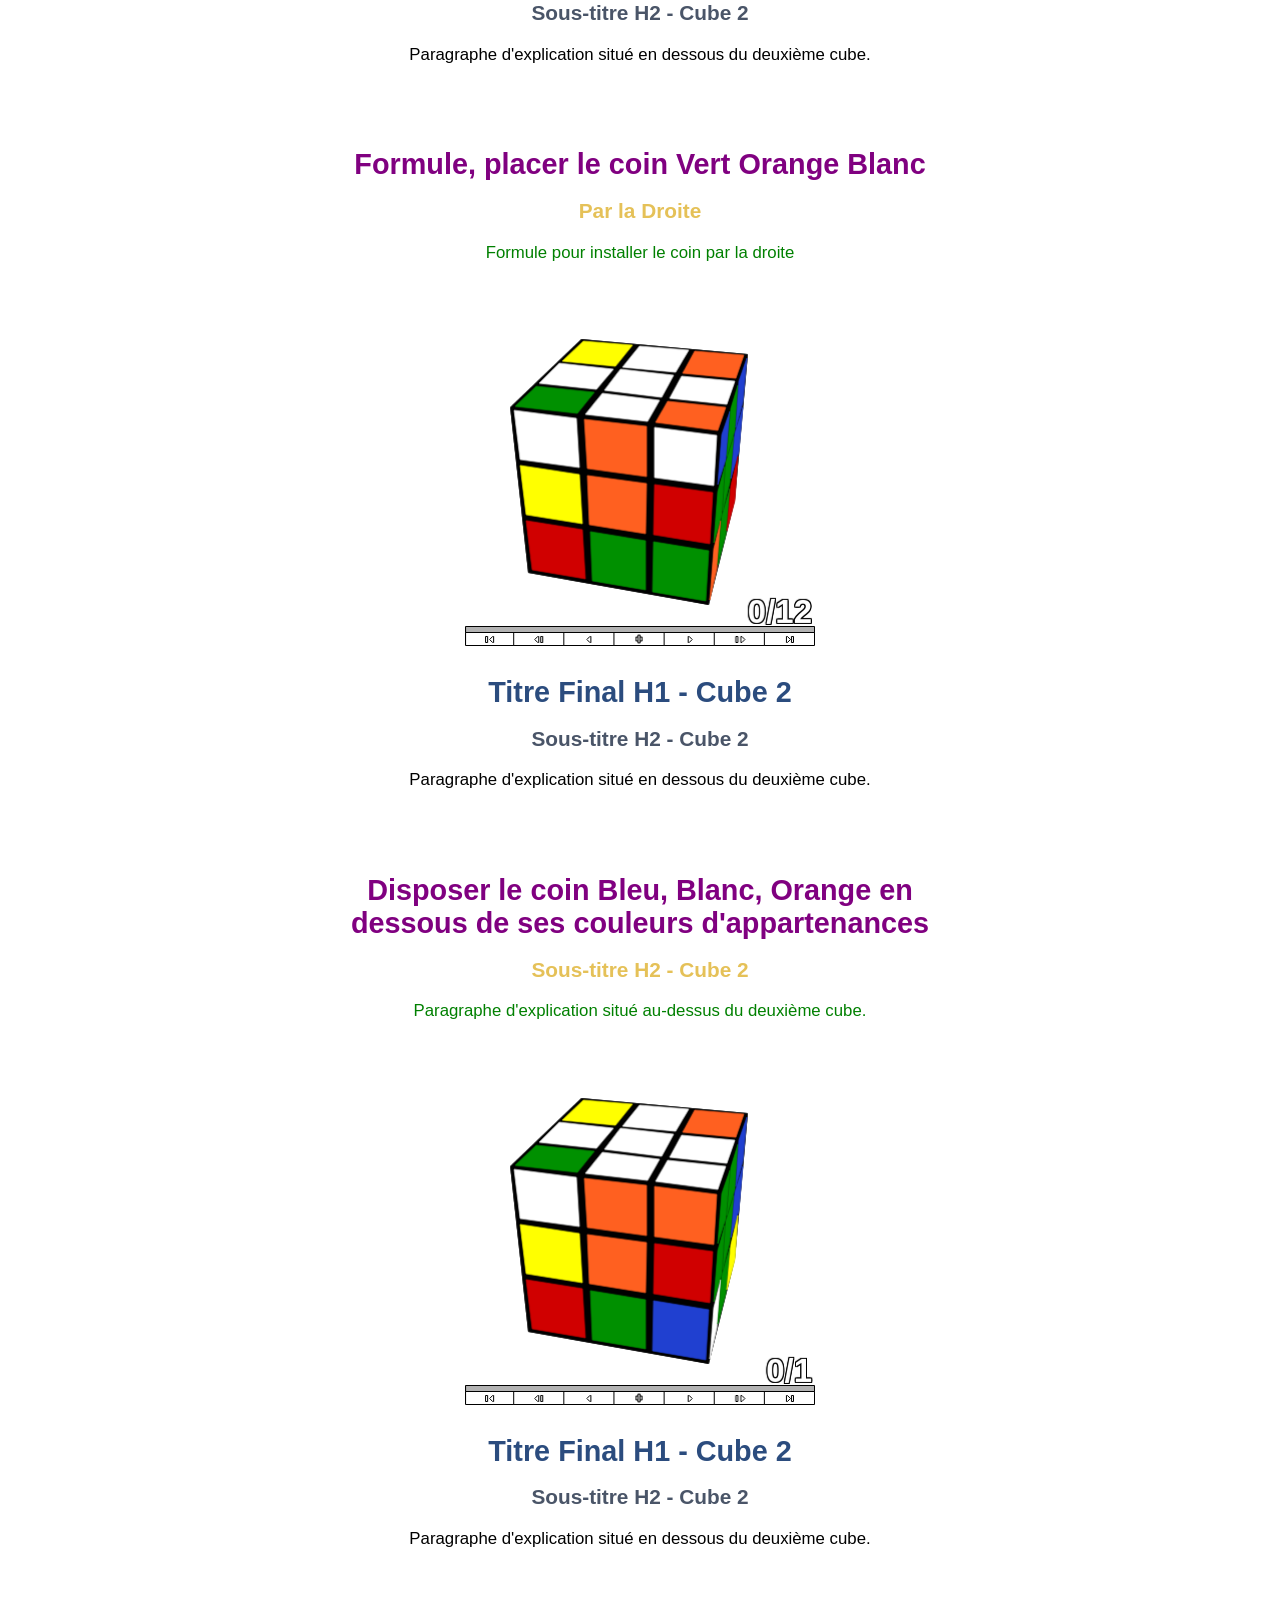
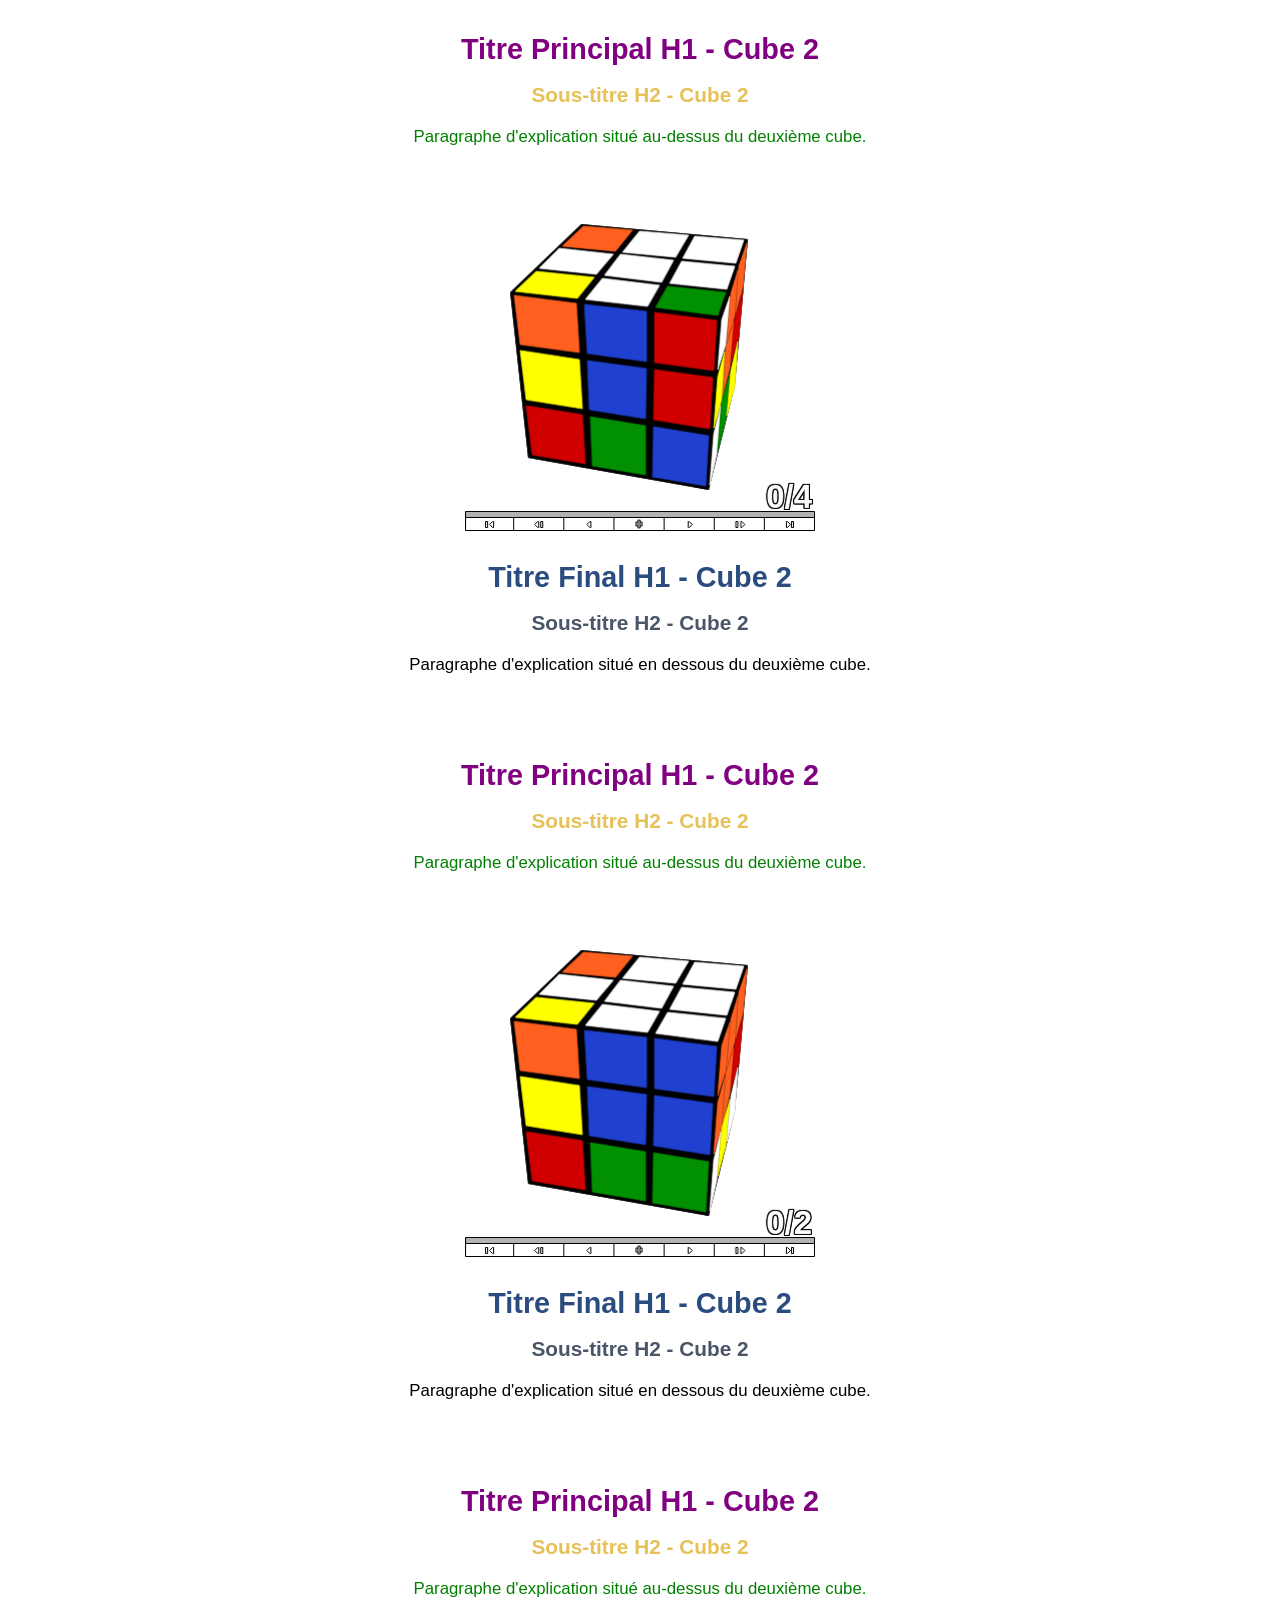
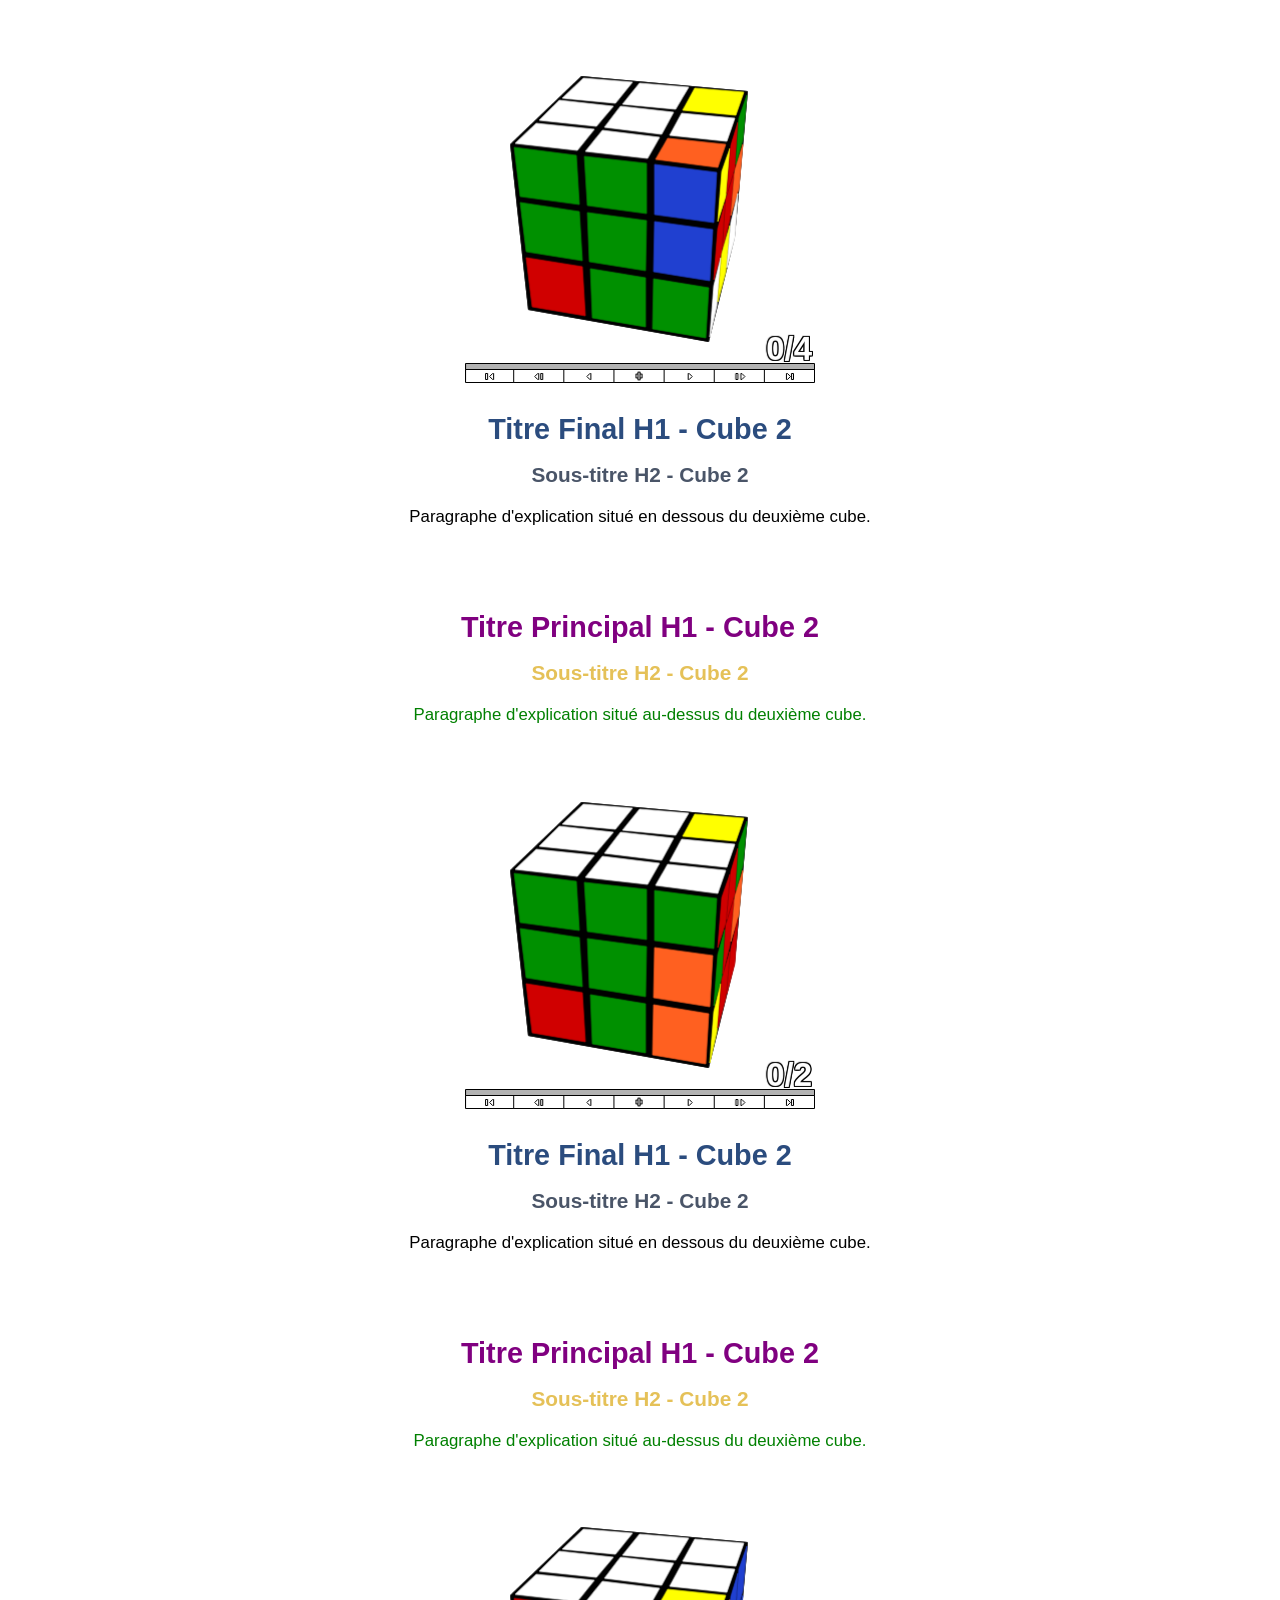
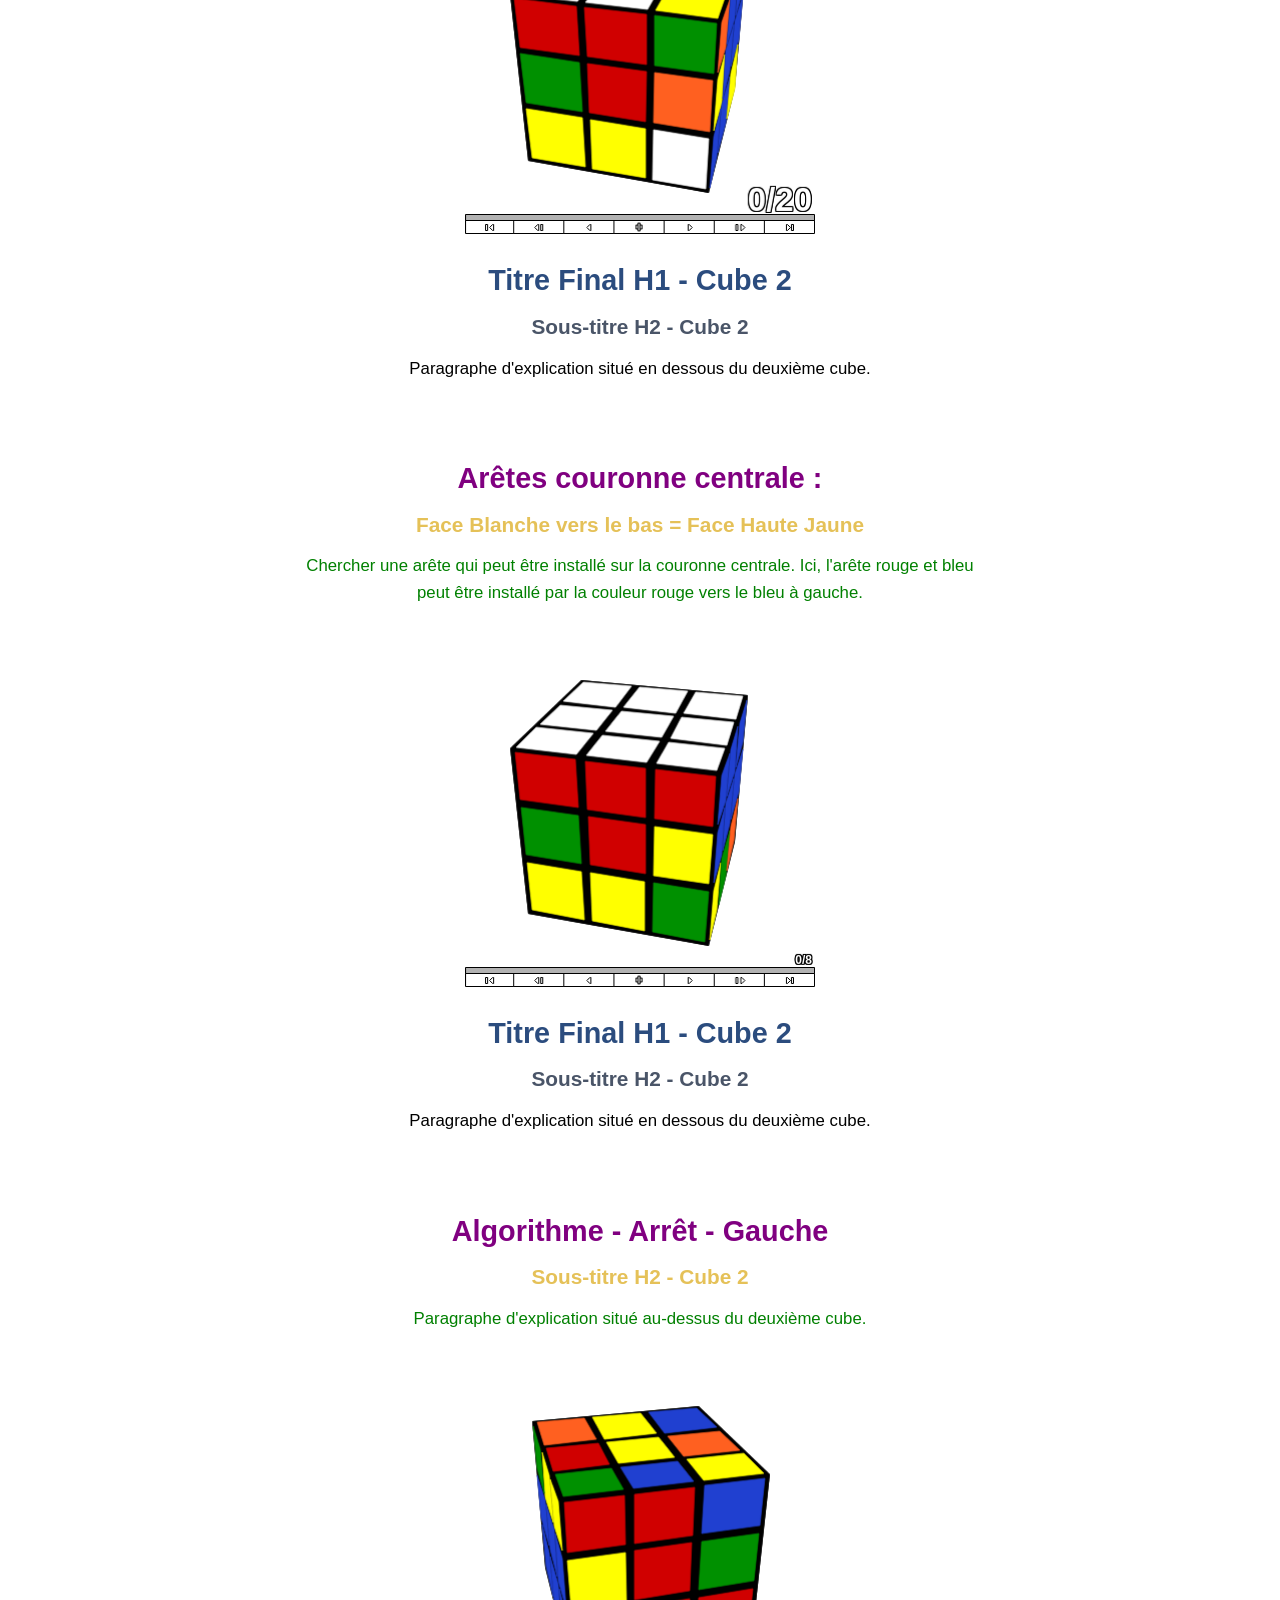
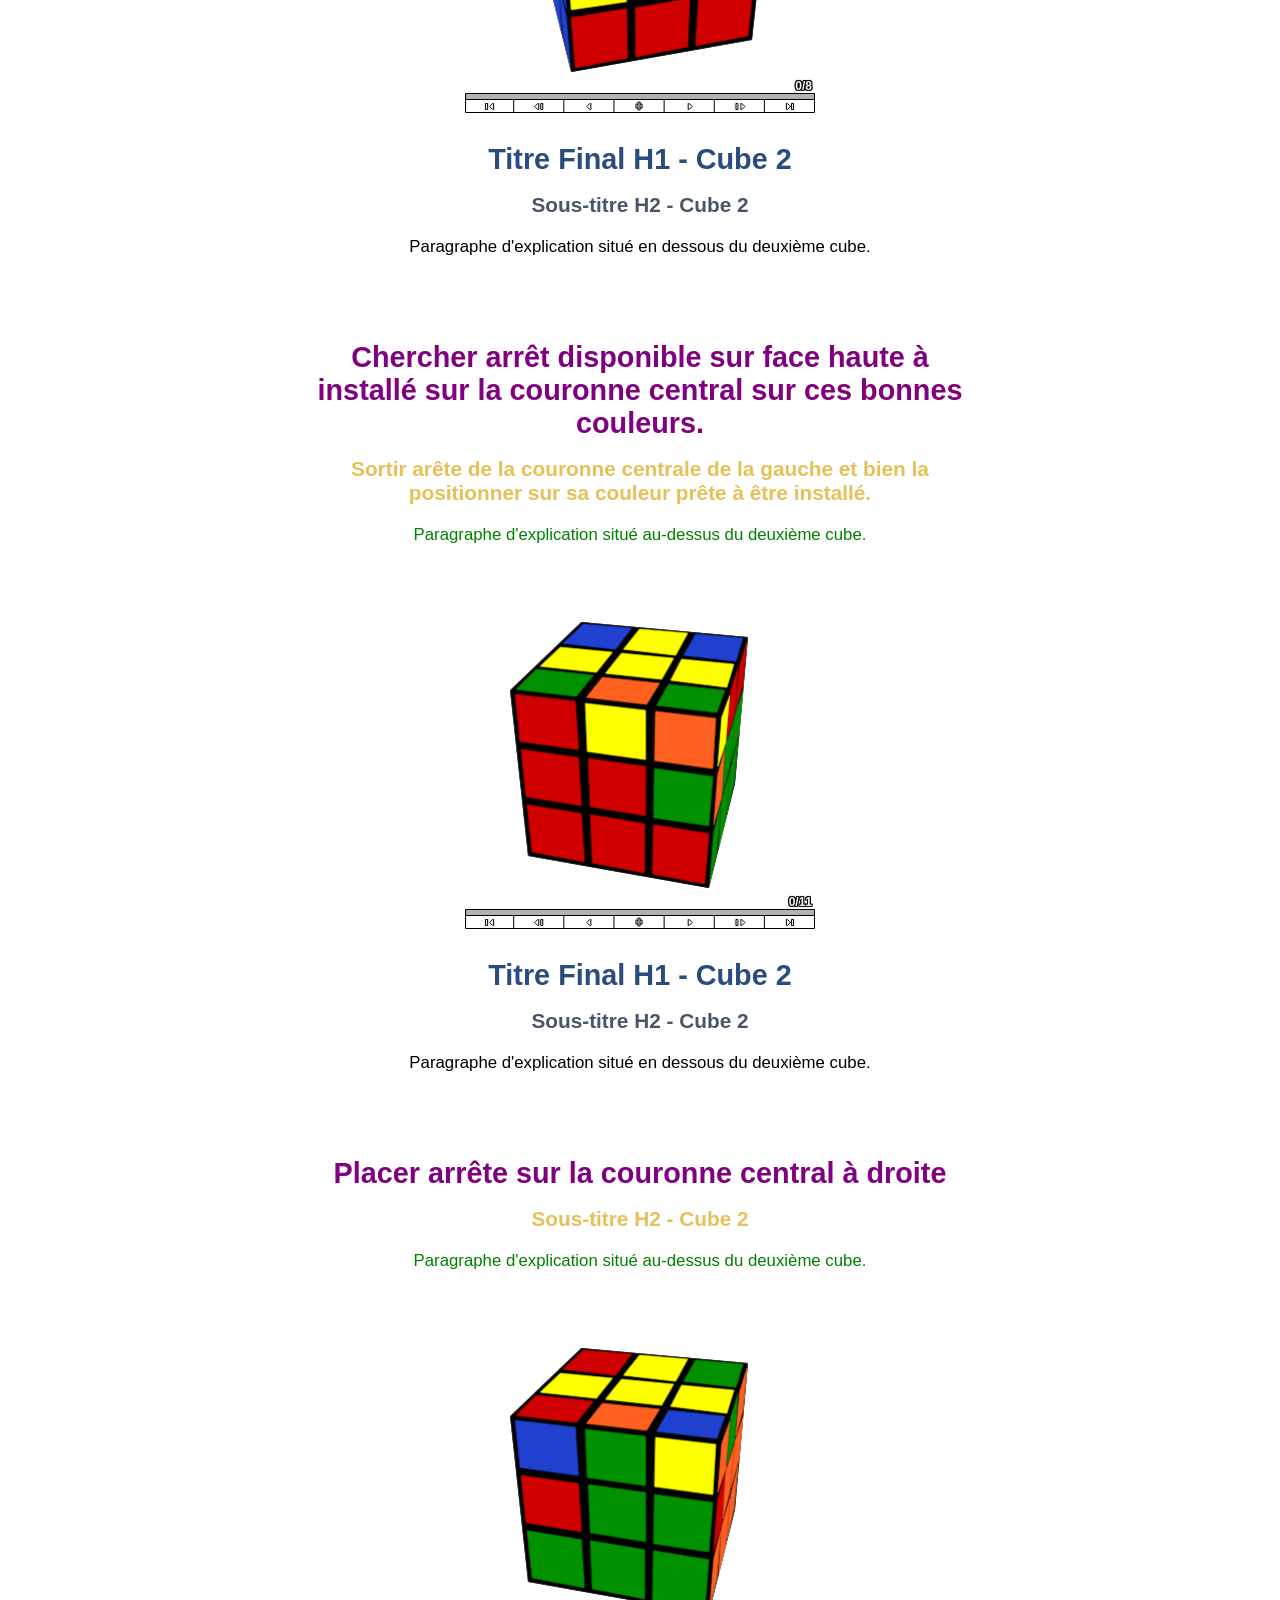
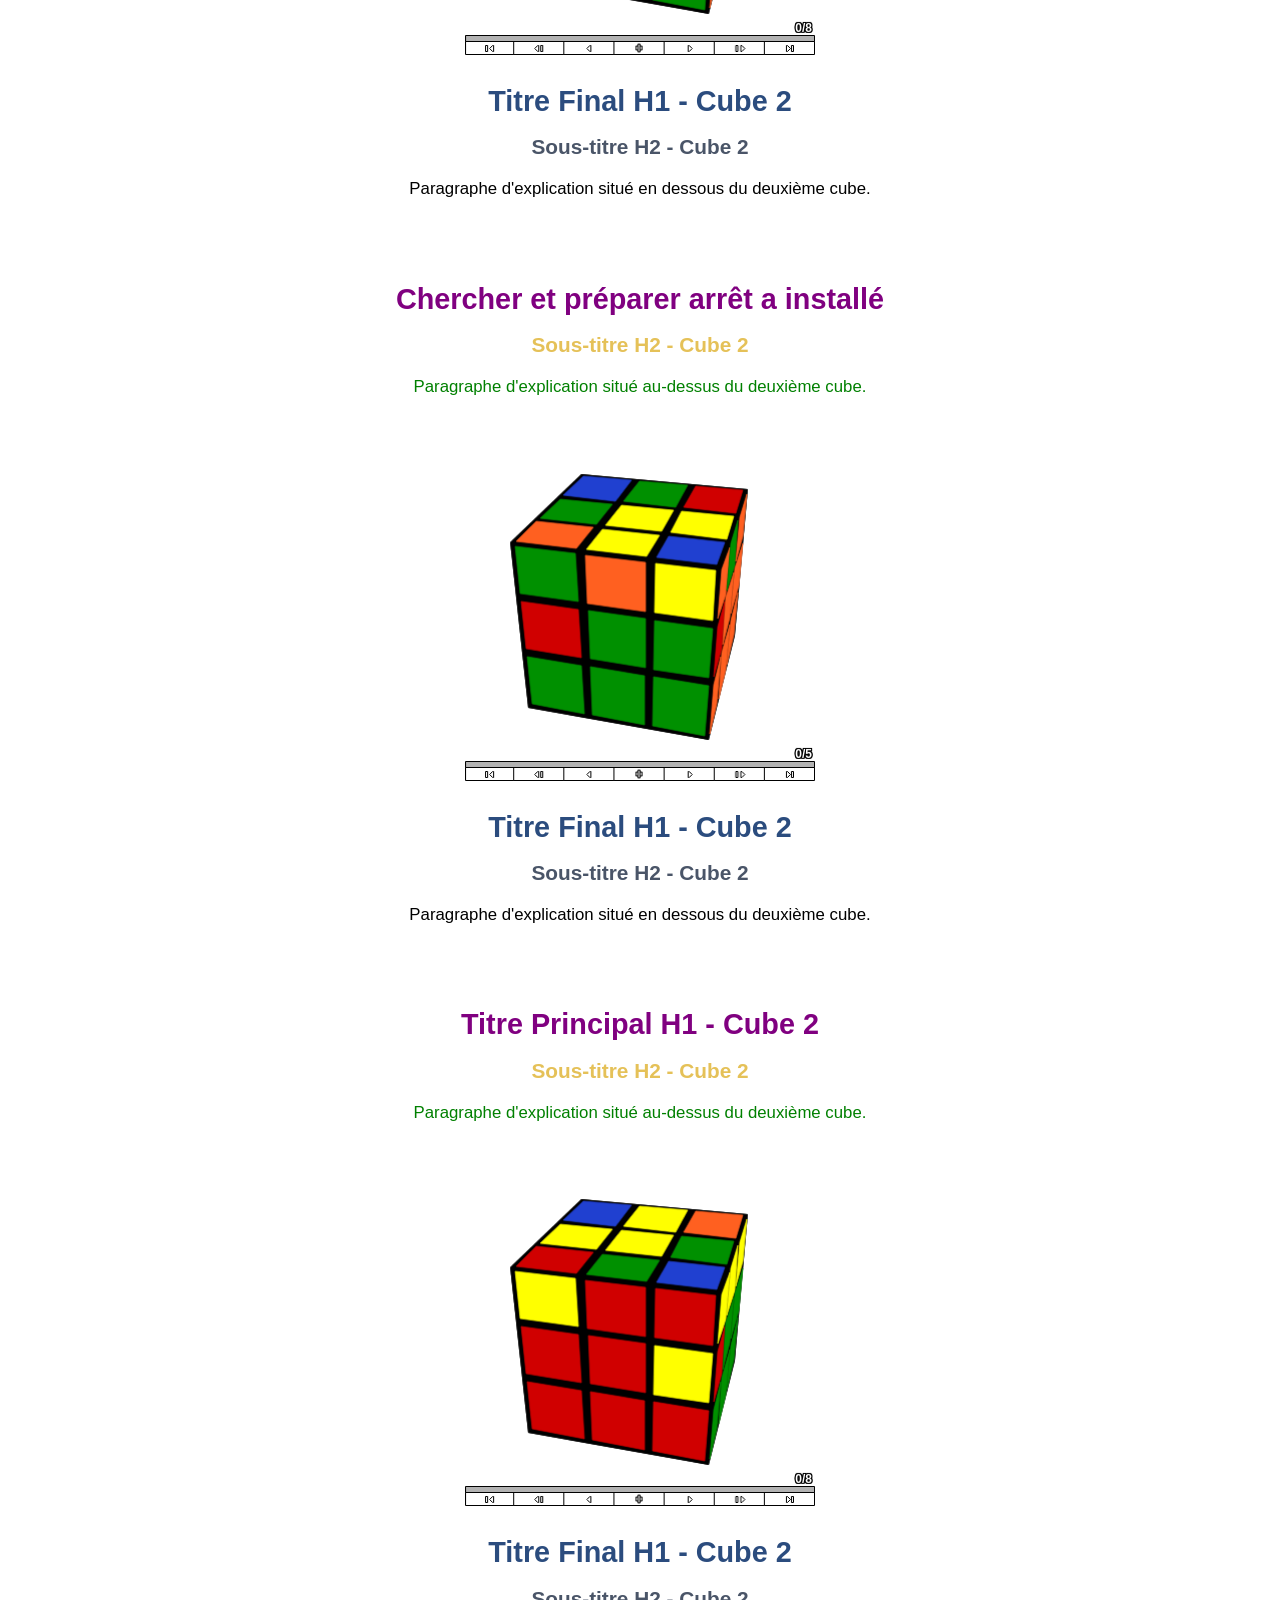
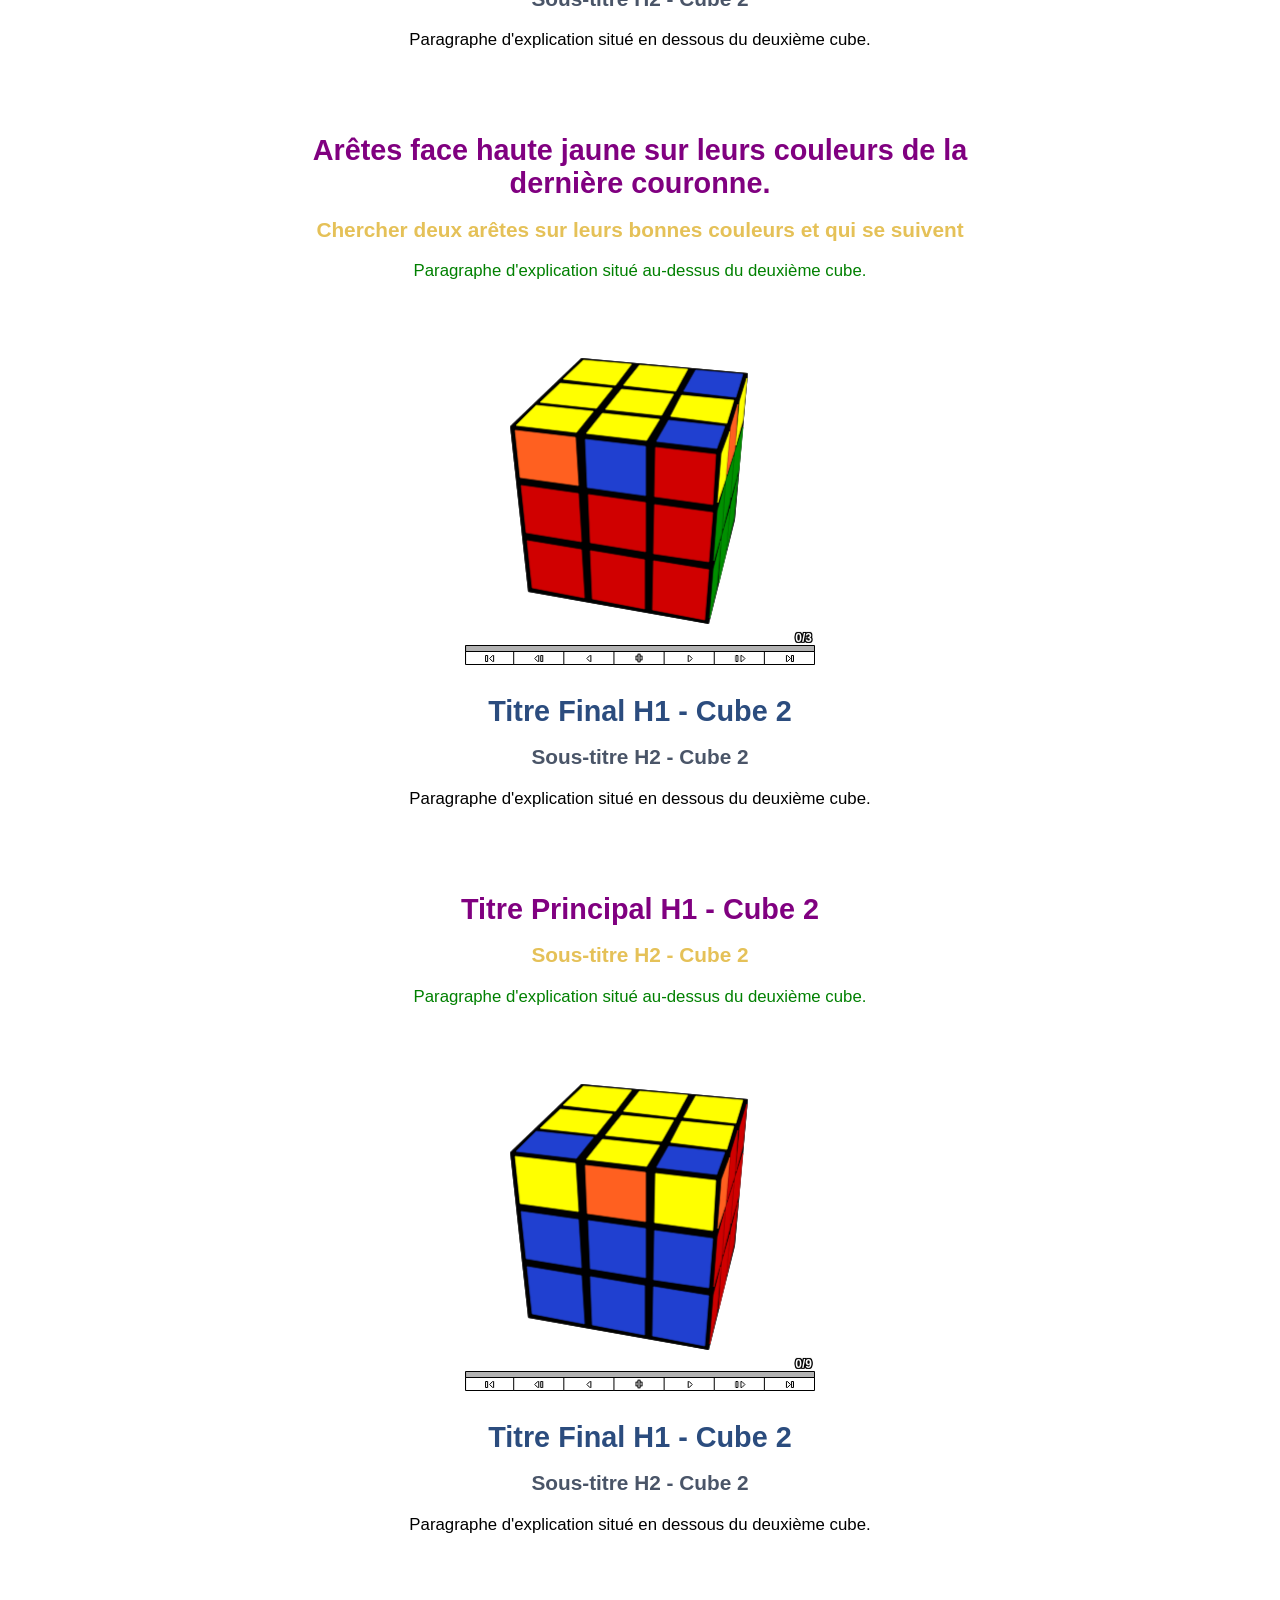
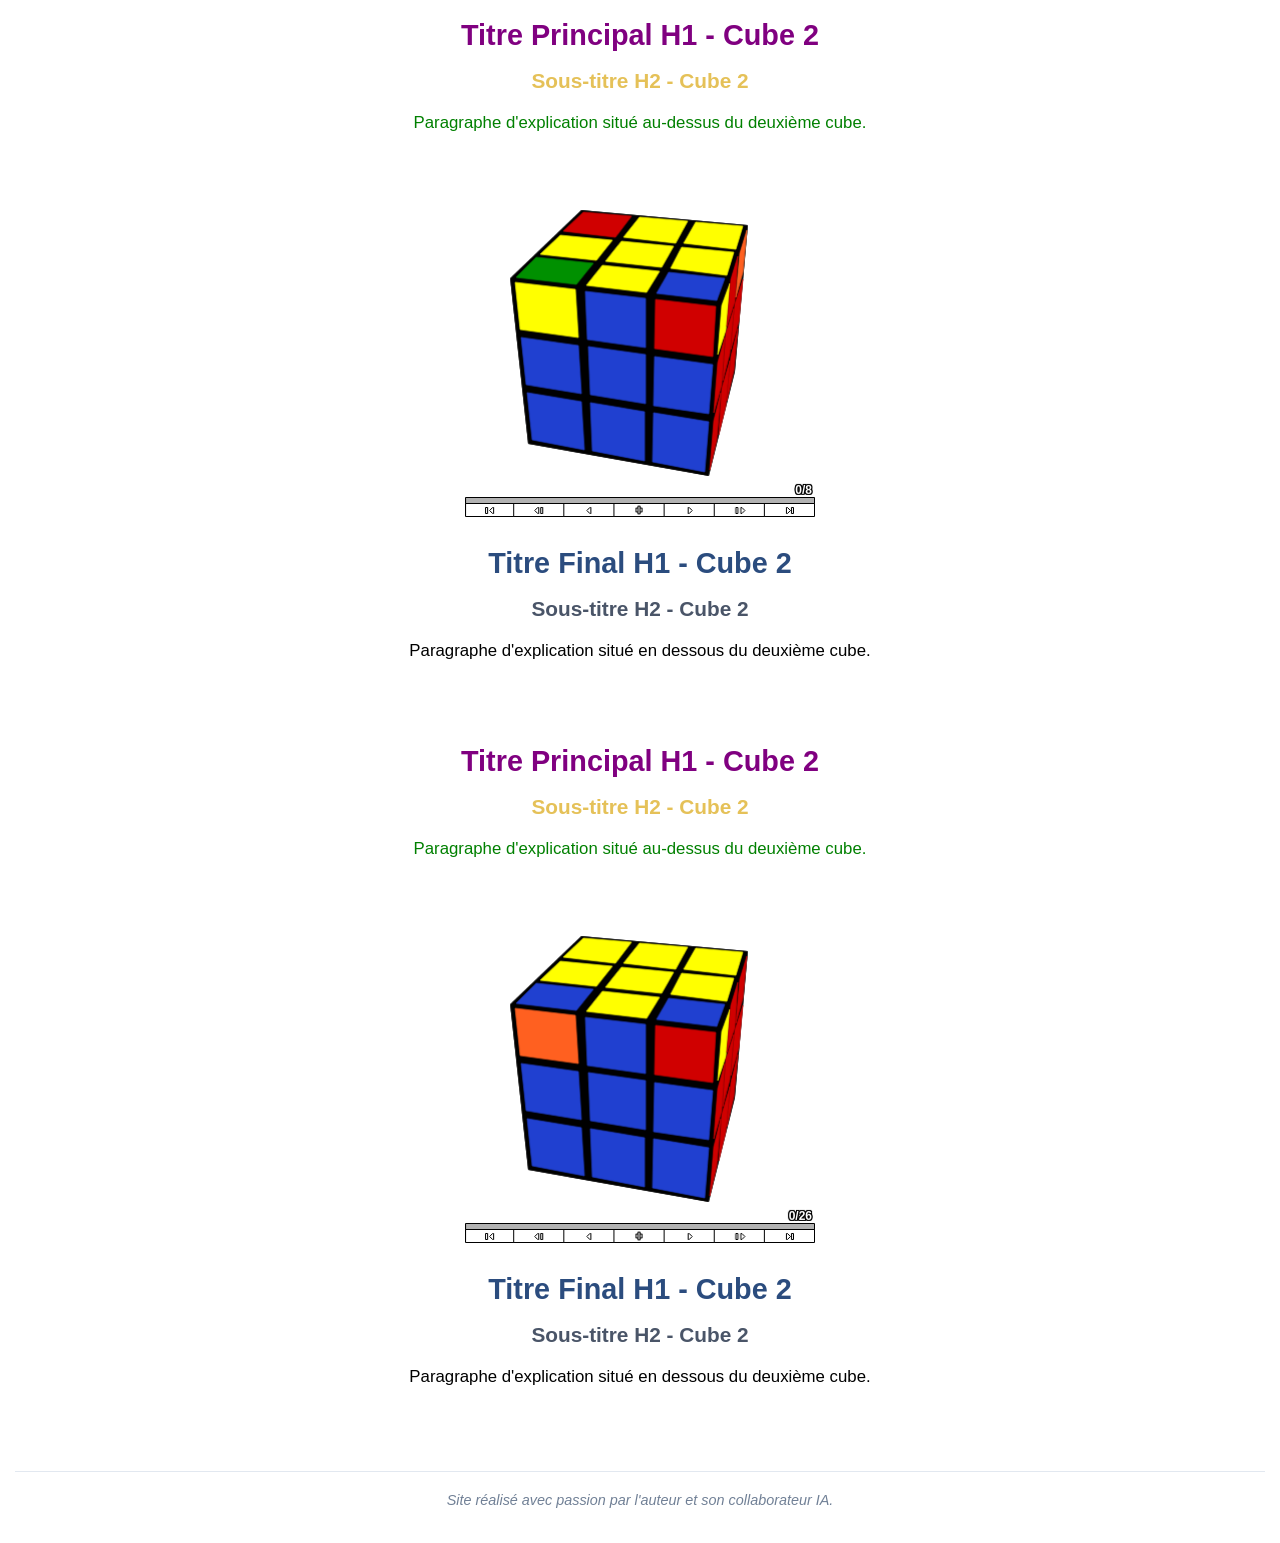
<file: page2.html>
<!DOCTYPE html>
<html lang="fr">
<head>
    <meta charset="UTF-8">
    <meta name="viewport" content="width=device-width, initial-scale=1.0">
    <title>Mon projet Rubik's Cube</title>
    <link rel="stylesheet" href="style.css">
    
    <script src="AnimCube3.js"></script>
</head>
<body>

    <!-- BARRE DE NAVIGATION AVEC MENU DÉROULANT (Intacte) -->
    <nav class="menu-navigation">
        <a href="index.html" class="lien-menu">Accueil</a>

        <div class="onglet-deroulant">
            <button class="bouton-deroulant">Mes Pages ▾</button>
            <div class="liste-liens">
                <a href="page1.html">Résoudre le Rubik's</a>
                <a href="page2.html">OLL & PLL</a>
                <a href="en-construction.html">Méthode Débutant</a>
                <a href="en-construction.html">Mon Histoire</a>
            </div>
        </div>

        <a href="contact.html" class="lien-menu">Contact</a>
    </nav>

    <!-- ==========================================
         BLOC COMPLET POUR LE CUBE N°1
         ========================================== -->
    <div class="section-un-cube">
        
        <!-- TEXTE EN HAUT DU CUBE N°1 -->
        <div class="explication-haut">
            <h1>➕ (LA CROIX)</h1>
            <h2>Sous-titre</h2>
            <p>Paragraphe d'explication situé au-dessus du premier cube.</p>
            <p>Ajoutez autant de lignes de texte que vous le souhaitez ici.</p>
        </div>
          
        <!-- LE CUBE N°1 -->
        <div class="cube-box">
            <script>
                AnimCube3("scale=0&bgcolor=ffffff&buttonbar=1&movetext=0&textsize=33&position=llu&borderwidth=6&wca=2&speed=10&facelets=ybgrwywyowobryrbgrgbowggowrbwyrbwgoorbryobggyyoworywgb&move=R F' L' D' F F z F' R F  z'");
            </script>
        </div> 

        <!-- TEXTE EN BAS DU CUBE N°1 -->
        <div class="explication-bas">
            <h1>titre</h1>
            <h2>Sous-titre H2 - Cube 1</h2>
            <p>Paragraphe d'explication situé en dessous du premier cube.</p>
        </div>

    </div> <!-- FIN DU BLOC CUBE N°1 -->


    <!-- ==========================================
         BLOC COMPLET POUR LE CUBE N°2
         ========================================== -->
    <div class="section-un-cube">
        
        <!-- TEXTE EN HAUT DU CUBE N°2 -->
        <div class="explication-haut">
            <h1>LES 4  ARÊTES DE LA CROIX CHACUNE SUR SA COULEUR</h1>
            <h2>Chercher 2 Arrêtes de la croix blanche qui se suivent et qui sont bien disposer chacune sur sa couleur correspondante.</h2>
            <p>Ici l'arête Bleu et Rouge sont bien sur leurs couleurs et se suivent.</p>
        </div>
          
        <!-- LE CUBE N°2 -->
        <div class="cube-box">
            <script>
                // Mettez ici vos propres réglages et votre algorithme pour le cube 2
                AnimCube3("scale=0&bgcolor=ffffff&buttonbar=1&movetext=0&textsize=33&position=llu&borderwidth=6&facelets=bwgwwwwwobyryybybgwgrgggwobgyyrbrgrwobrroyybbogooroyor&move=z' z' U z' z'");
            </script>
        </div> 

        <!-- TEXTE EN BAS DU CUBE N°2 -->
        <div class="explication-bas">
            <h1>Disposer les 2 Arêtes sur leurs bonne couleurs a droite.</h1>
            <h2>L'arête pas sur sa couleur en face avant</h2>
            <p>Paragraphe d'explication situé en dessous du deuxième cube.</p>
        </div>

    </div> <!-- FIN DU BLOC CUBE N°2 -->


  <!-- ==========================================
         BLOC COMPLET POUR LE CUBE N°3
         ========================================== -->
    <div class="section-un-cube">
        
        <!-- TEXTE EN HAUT DU CUBE N°2 -->
        <div class="explication-haut">
            <h1>Titre Principal H1 - Cube 2</h1>
            <h2>Sous-titre H2 - Cube 2</h2>
            <p>Paragraphe d'explication situé au-dessus du deuxième cube.</p>
        </div>
          
        <!-- LE CUBE N°2 -->
        <div class="cube-box">
            <script>
                // Mettez ici vos propres réglages et votre algorithme pour le cube 2
                AnimCube3("scale=0&bgcolor=ffffff&buttonbar=1&movetext=0&textsize=33&position=llu&borderwidth=6&facelets=gwowwwbwwbyryybybgogroggyobryybbrorwwgwroyybbggorrogor&move=R U R' U R U U R' U");
            </script>
        </div> 

        <!-- TEXTE EN BAS DU CUBE N°2 -->
        <div class="explication-bas">
            <h1>HFD / DFH / BFD / DFH / HFD / DFH / DFH / BFD /  DFH</h1>
            <h2>Sous-titre H2 - Cube 2</h2>
            <p>Paragraphe d'explication situé en dessous du deuxième cube.</p>
        </div>

    </div> <!-- FIN DU BLOC CUBE N°2 -->


  <!-- ==========================================
         BLOC COMPLET POUR LE CUBE N°4
         ========================================== -->
    <div class="section-un-cube">
        
        <!-- TEXTE EN HAUT DU CUBE N°2 -->
        <div class="explication-haut">
            <h1>Disposer le coin en dessous de ses couleurs correspondantes</h1>
            <h2>Si le coin a installer se trouve en haut du cube et n'est pas deja disposer sur c'est 2 couleurs d'appartenance, le sortir de sa mauvaise position et remettre l'arrête qui forme la croix a sa place</h2>
            <p>Installer le coin en dessous de ses deux couleurs d'appartenance. par la gauche ou par la droite, c'est selon. ⚠ attention : selon que vous installé le coin de par la gauche ou la droite, la formule est inversé. voir les exemples.</p>

<p>Placer le Coin en dessous</p>
        </div>
          
        <!-- LE CUBE N°2 -->
        <div class="cube-box">
            <script>
                // Mettez ici vos propres réglages et votre algorithme pour le cube 2
                AnimCube3("scale=0&bgcolor=ffffff&buttonbar=1&movetext=0&textsize=33&position=llu&borderwidth=6&facelets=owgwwwgwybyryybybgbgrgggwoboyybbrrrwwowroyybbogorrogor&move=R' D' R z'");
            </script>
        </div> 
<!--R' D' R D  R' D' R D R' D' R D-->
        <!-- TEXTE EN BAS DU CUBE N°2 -->
        <div class="explication-bas">
            <h1>Titre Final H1 - Cube 2</h1>
            <h2>Sous-titre H2 - Cube 2</h2>
            <p>Paragraphe d'explication situé en dessous du deuxième cube.</p>
        </div>

    </div> <!-- FIN DU BLOC CUBE N°2 -->


  <!-- ==========================================
         BLOC COMPLET POUR LE CUBE N°5
         ========================================== -->
    <div class="section-un-cube">
        
        <!-- TEXTE EN HAUT DU CUBE N°2 -->
        <div class="explication-haut">
            <h1>Formule, placer le coin Vert Orange Blanc</h1>
            <h2>Par la Droite</h2>
            <p>Formule pour installer le coin par la droite</p>
        </div>
          
        <!-- LE CUBE N°2 -->
        <div class="cube-box">
            <script>
                // Mettez ici vos propres réglages et votre algorithme pour le cube 2
                AnimCube3("scale=0&bgcolor=ffffff&buttonbar=1&movetext=0&textsize=33&position=llu&&borderwidth=6&facelets=gwowwwywobygyybwobwyroogwrgyrwrrogorrborbyybybgogggbbr&move=R' D' R D R' D' R D R' D' R D");
            </script>
        </div> 

        <!-- TEXTE EN BAS DU CUBE N°2 -->
        <div class="explication-bas">
            <h1>Titre Final H1 - Cube 2</h1>
            <h2>Sous-titre H2 - Cube 2</h2>
            <p>Paragraphe d'explication situé en dessous du deuxième cube.</p>
        </div>

    </div> <!-- FIN DU BLOC CUBE N°2 -->


  <!-- ==========================================
         BLOC COMPLET POUR LE CUBE N°6
         ========================================== -->
    <div class="section-un-cube">
        
        <!-- TEXTE EN HAUT DU CUBE N°2 -->
        <div class="explication-haut">
            <h1>Disposer le coin Bleu, Blanc, Orange en dessous de ses couleurs d'appartenances</h1>
            <h2>Sous-titre H2 - Cube 2</h2>
            <p>Paragraphe d'explication situé au-dessus du deuxième cube.</p>
        </div>
          
        <!-- LE CUBE N°2 -->
        <div class="cube-box">
            <script>
                // Mettez ici vos propres réglages et votre algorithme pour le cube 2
                AnimCube3("scale=0&bgcolor=ffffff&buttonbar=1&movetext=0&textsize=33&position=llu&borderwidth=6&position=llu&facelets=gwwwwwywobywyyboorwyroogorbyrgrrogobrborbyybrggwgggbby&move=u'");
            </script>
        </div> 

        <!-- TEXTE EN BAS DU CUBE N°2 -->
        <div class="explication-bas">
            <h1>Titre Final H1 - Cube 2</h1>
            <h2>Sous-titre H2 - Cube 2</h2>
            <p>Paragraphe d'explication situé en dessous du deuxième cube.</p>
        </div>

    </div> <!-- FIN DU BLOC CUBE N°2 -->


  <!-- ==========================================
         BLOC COMPLET POUR LE CUBE N°7
         ========================================== -->
    <div class="section-un-cube">
        
        <!-- TEXTE EN HAUT DU CUBE N°2 -->
        <div class="explication-haut">
            <h1>Titre Principal H1 - Cube 2</h1>
            <h2>Sous-titre H2 - Cube 2</h2>
            <p>Paragraphe d'explication situé au-dessus du deuxième cube.</p>
        </div>
          
        <!-- LE CUBE N°2 -->
        <div class="cube-box">
            <script>
                // Mettez ici vos propres réglages et votre algorithme pour le cube 2
                AnimCube3("scale=0&bgcolor=ffffff&buttonbar=1&movetext=0&textsize=33&position=llu&borderwidth=6&facelets=ywgwwwowwbywyybooroyrbbgrrbgggggobbbgryorrybrwywoogory&move=R' D' R D");
            </script>
        </div> 

        <!-- TEXTE EN BAS DU CUBE N°2 -->
        <div class="explication-bas">
            <h1>Titre Final H1 - Cube 2</h1>
            <h2>Sous-titre H2 - Cube 2</h2>
            <p>Paragraphe d'explication situé en dessous du deuxième cube.</p>
        </div>

    </div> <!-- FIN DU BLOC CUBE N°2 -->


<!-- ==========================================
         BLOC COMPLET POUR LE CUBE N°7
         ========================================== -->
    <div class="section-un-cube">
        
        <!-- TEXTE EN HAUT DU CUBE N°2 -->
        <div class="explication-haut">
            <h1>Titre Principal H1 - Cube 2</h1>
            <h2>Sous-titre H2 - Cube 2</h2>
            <p>Paragraphe d'explication situé au-dessus du deuxième cube.</p>
        </div>
          
        <!-- LE CUBE N°2 -->
        <div class="cube-box">
            <script>
                // Mettez ici vos propres réglages et votre algorithme pour le cube 2
                AnimCube3("scale=0&bgcolor=ffffff&buttonbar=1&movetext=0&textsize=33&position=llu&&borderwidth=6&&facelets=ywwwwwowwbyryyorrroyrbbgbbgggbgggbbygryorrybgoowooyorw&move=u' u'");
            </script>
        </div> 

        <!-- TEXTE EN BAS DU CUBE N°2 -->
        <div class="explication-bas">
            <h1>Titre Final H1 - Cube 2</h1>
            <h2>Sous-titre H2 - Cube 2</h2>
            <p>Paragraphe d'explication situé en dessous du deuxième cube.</p>
        </div>

    </div> <!-- FIN DU BLOC CUBE N°2 -->


<!-- ==========================================
         BLOC COMPLET POUR LE CUBE N°7
         ========================================== -->
    <div class="section-un-cube">
        
        <!-- TEXTE EN HAUT DU CUBE N°2 -->
        <div class="explication-haut">
            <h1>Titre Principal H1 - Cube 2</h1>
            <h2>Sous-titre H2 - Cube 2</h2>
            <p>Paragraphe d'explication situé au-dessus du deuxième cube.</p>
        </div>
          
        <!-- LE CUBE N°2 -->
        <div class="cube-box">
            <script>
                // Mettez ici vos propres réglages et votre algorithme pour le cube 2
                AnimCube3("scale=0&bgcolor=ffffff&buttonbar=1&movetext=0&textsize=33&position=llu&&borderwidth=6&facelets=wwowwwwwybyryyorrrggrgggbbgoybbbgbbyooorooybgyrwrrygow&move=R' D' R D");
            </script>
        </div> 

        <!-- TEXTE EN BAS DU CUBE N°2 -->
        <div class="explication-bas">
            <h1>Titre Final H1 - Cube 2</h1>
            <h2>Sous-titre H2 - Cube 2</h2>
            <p>Paragraphe d'explication situé en dessous du deuxième cube.</p>
        </div>

    </div> <!-- FIN DU BLOC CUBE N°2 -->


<!-- ==========================================
         BLOC COMPLET POUR LE CUBE N°7
         ========================================== -->
    <div class="section-un-cube">
        
        <!-- TEXTE EN HAUT DU CUBE N°2 -->
        <div class="explication-haut">
            <h1>Titre Principal H1 - Cube 2</h1>
            <h2>Sous-titre H2 - Cube 2</h2>
            <p>Paragraphe d'explication situé au-dessus du deuxième cube.</p>
        </div>
          
        <!-- LE CUBE N°2 -->
        <div class="cube-box">
            <script>
                // Mettez ici vos propres réglages et votre algorithme pour le cube 2
                AnimCube3("scale=0&bgcolor=ffffff&buttonbar=1&movetext=0&textsize=33&position=llu&&borderwidth=6&position=llu&facelets=wwwwwwwwybyryyrbbgggrggggoooyybbybbwooorooybbrgyrrrgor&move=z D'");
            </script>
        </div> 

        <!-- TEXTE EN BAS DU CUBE N°2 -->
        <div class="explication-bas">
            <h1>Titre Final H1 - Cube 2</h1>
            <h2>Sous-titre H2 - Cube 2</h2>
            <p>Paragraphe d'explication situé en dessous du deuxième cube.</p>
        </div>

    </div> <!-- FIN DU BLOC CUBE N°2 -->


  <!-- ==========================================
         BLOC COMPLET POUR LE CUBE N°8
         ========================================== -->
    <div class="section-un-cube">
        
        <!-- TEXTE EN HAUT DU CUBE N°2 -->
        <div class="explication-haut">
            <h1>Titre Principal H1 - Cube 2</h1>
            <h2>Sous-titre H2 - Cube 2</h2>
            <p>Paragraphe d'explication situé au-dessus du deuxième cube.</p>
        </div>
          
        <!-- LE CUBE N°2 -->
        <div class="cube-box">
            <script>
                // Mettez ici vos propres réglages et votre algorithme pour le cube 2
                AnimCube3("scale=0&bgcolor=ffffff&buttonbar=1&movetext=0&textsize=33&position=llu&&borderwidth=6&&facelets=wwywwwwwwgbbryyrybrgyrrygowooroogorogggoggrryoybbbbbby&move=R' D' R D R' D' R D R' D' R D R' D' R D R' D' R D");
            </script>
        </div> 

        <!-- TEXTE EN BAS DU CUBE N°2 -->
        <div class="explication-bas">
            <h1>Titre Final H1 - Cube 2</h1>
            <h2>Sous-titre H2 - Cube 2</h2>
            <p>Paragraphe d'explication situé en dessous du deuxième cube.</p>
        </div>

    </div> <!-- FIN DU BLOC CUBE N°2 -->


  <!-- ==========================================
         BLOC COMPLET POUR LE CUBE N°9
         ========================================== -->
    <div class="section-un-cube">
        
        <!-- TEXTE EN HAUT DU CUBE N°2 -->
        <div class="explication-haut">
            <h1>Arêtes couronne centrale :</h1>
            <h2>Face Blanche vers le bas = Face Haute Jaune</h2>
            <p>Chercher une arête qui peut être installé sur la couronne centrale. Ici, l'arête rouge et bleu peut être installé par la couleur rouge vers le bleu à gauche.</p>
        </div>
          
        <!-- LE CUBE N°2 -->
        <div class="cube-box">
            <script>
                // Mettez ici vos propres réglages et votre algorithme pour le cube 2
                AnimCube3("scale=0&bgcolor=ffffff&buttonbar=1&position=llu&borderwidth=7&facelets=wwwwwwwwwgbyryooybrgyrryrygooyooyorrgggoggrrbbbybbgbbo&move=x x z z z d' d' d'")
            </script>
        </div> 

        <!-- TEXTE EN BAS DU CUBE N°2 -->
        <div class="explication-bas">
            <h1>Titre Final H1 - Cube 2</h1>
            <h2>Sous-titre H2 - Cube 2</h2>
            <p>Paragraphe d'explication situé en dessous du deuxième cube.</p>
        </div>

    </div> <!-- FIN DU BLOC CUBE N°2 -->

      <!-- ==========================================
         BLOC COMPLET POUR LE CUBE N°9
         ========================================== -->
    <div class="section-un-cube">
        
        <!-- TEXTE EN HAUT DU CUBE N°2 -->
        <div class="explication-haut">
            <h1>Algorithme - Arrêt - Gauche</h1>
            <h2>Sous-titre H2 - Cube 2</h2>
            <p>Paragraphe d'explication situé au-dessus du deuxième cube.</p>
        </div>
          
        <!-- LE CUBE N°2 -->
        <div class="cube-box">
            <script>
                // Mettez ici vos propres réglages et votre algorithme pour le cube 2
                AnimCube3("scale=0&bgcolor=ffffff&buttonbar=1&position=lld&borderwidth=7&facelets=gbyryooybwwwwwwwwwryrrrrbgrorogooyooyygbbbbbbrogyggygg&move=U' L' U L U F U' F'")
            </script>
        </div> 

        <!-- TEXTE EN BAS DU CUBE N°2 -->
        <div class="explication-bas">
            <h1>Titre Final H1 - Cube 2</h1>
            <h2>Sous-titre H2 - Cube 2</h2>
            <p>Paragraphe d'explication situé en dessous du deuxième cube.</p>
        </div>

    </div> <!-- FIN DU BLOC CUBE N°2 -->


  <!-- ==========================================
         BLOC COMPLET POUR LE CUBE N°9
         ========================================== -->
    <div class="section-un-cube">
        
        <!-- TEXTE EN HAUT DU CUBE N°2 -->
        <div class="explication-haut">
            <h1>Chercher arrêt disponible sur face haute à installé sur la couronne central sur ces bonnes couleurs.</h1>
            <h2>Sortir arête de la couronne centrale de la gauche et bien la positionner sur sa couleur prête à être installé.</h2>
            <p>Paragraphe d'explication situé au-dessus du deuxième cube.</p>
        </div>
          
        <!-- LE CUBE N°2 -->
        <div class="cube-box">
            <script>
                // Mettez ici vos propres réglages et votre algorithme pour le cube 2
                AnimCube3("scale=0&bgcolor=ffffff&buttonbar=1&position=llu&borderwidth=7&facelets=gogyyybybwwwwwwwwwrrryrrogryrobooyooygobbbbbbyogrggrgg&move=z U' L' U L U F U' F' U U")
            </script>
        </div> 

        <!-- TEXTE EN BAS DU CUBE N°2 -->
        <div class="explication-bas">
            <h1>Titre Final H1 - Cube 2</h1>
            <h2>Sous-titre H2 - Cube 2</h2>
            <p>Paragraphe d'explication situé en dessous du deuxième cube.</p>
        </div>

    </div> <!-- FIN DU BLOC CUBE N°2 -->

 <!-- ==========================================
         BLOC COMPLET POUR LE CUBE N°9
         ========================================== -->
    <div class="section-un-cube">
        
        <!-- TEXTE EN HAUT DU CUBE N°2 -->
        <div class="explication-haut">
            <h1>Placer arrête sur la couronne central à droite</h1>
            <h2>Sous-titre H2 - Cube 2</h2>
            <p>Paragraphe d'explication situé au-dessus du deuxième cube.</p>
        </div>
          
        <!-- LE CUBE N°2 -->
        <div class="cube-box">
            <script>
                // Mettez ici vos propres réglages et votre algorithme pour le cube 2
                AnimCube3("bgcolor=ffffff&buttonbar=1&position=llu&borderwidth=7&facelets=robyyyrygwwwwwwwwwbrggggyggybbbbbgbbyoyyrrrrrorogooooo&move=U R U' R' U' F' U F")
            </script>
        </div> 

        <!-- TEXTE EN BAS DU CUBE N°2 -->
        <div class="explication-bas">
            <h1>Titre Final H1 - Cube 2</h1>
            <h2>Sous-titre H2 - Cube 2</h2>
            <p>Paragraphe d'explication situé en dessous du deuxième cube.</p>
        </div>

    </div> <!-- FIN DU BLOC CUBE N°2 -->

 <!-- ==========================================
         BLOC COMPLET POUR LE CUBE N°9
         ========================================== -->
    <div class="section-un-cube">
        
        <!-- TEXTE EN HAUT DU CUBE N°2 -->
        <div class="explication-haut">
            <h1>Chercher et préparer arrêt a installé</h1>
            <h2>Sous-titre H2 - Cube 2</h2>
            <p>Paragraphe d'explication situé au-dessus du deuxième cube.</p>
        </div>
          
        <!-- LE CUBE N°2 -->
        <div class="cube-box">
            <script>
                // Mettez ici vos propres réglages et votre algorithme pour le cube 2
                AnimCube3("scale=0&bgcolor=ffffff&buttonbar=1&position=llu&borderwidth=7&facelets=oybgyybgrwwwwwwwwwgrgoggyggybbrbbrbbyyyyrrrrrorogooooo&move=z z d d d")
            </script>
        </div> 

        <!-- TEXTE EN BAS DU CUBE N°2 -->
        <div class="explication-bas">
            <h1>Titre Final H1 - Cube 2</h1>
            <h2>Sous-titre H2 - Cube 2</h2>
            <p>Paragraphe d'explication situé en dessous du deuxième cube.</p>
        </div>

    </div> <!-- FIN DU BLOC CUBE N°2 -->


 <!-- ==========================================
         BLOC COMPLET POUR LE CUBE N°9
         ========================================== -->
    <div class="section-un-cube">
        
        <!-- TEXTE EN HAUT DU CUBE N°2 -->
        <div class="explication-haut">
            <h1>Titre Principal H1 - Cube 2</h1>
            <h2>Sous-titre H2 - Cube 2</h2>
            <p>Paragraphe d'explication situé au-dessus du deuxième cube.</p>
        </div>
          
        <!-- LE CUBE N°2 -->
        <div class="cube-box">
            <script>
                // Mettez ici vos propres réglages et votre algorithme pour le cube 2
                AnimCube3("bgcolor=ffffff&buttonbar=1&position=llu&borderwidth=7&facelets=rgbyygbyowwwwwwwwwyrrrrrryrgoooooyoogbobbbbbbyrgyggygg&move=U R U' R' U' F' U F")
            </script>
        </div> 

        <!-- TEXTE EN BAS DU CUBE N°2 -->
        <div class="explication-bas">
            <h1>Titre Final H1 - Cube 2</h1>
            <h2>Sous-titre H2 - Cube 2</h2>
            <p>Paragraphe d'explication situé en dessous du deuxième cube.</p>
        </div>

    </div> <!-- FIN DU BLOC CUBE N°2 -->

 <!-- ==========================================
         BLOC COMPLET POUR LE CUBE N°9
         ========================================== -->
    <div class="section-un-cube">
        
        <!-- TEXTE EN HAUT DU CUBE N°2 -->
        <div class="explication-haut">
            <h1>Arêtes face haute jaune sur leurs couleurs de la dernière couronne.</h1>
            <h2>Chercher deux arêtes sur leurs bonnes couleurs et qui se suivent</h2>
            <p>Paragraphe d'explication situé au-dessus du deuxième cube.</p>
        </div>
          
        <!-- LE CUBE N°2 -->
        <div class="cube-box">
            <script>
                // Mettez ici vos propres réglages et votre algorithme pour le cube 2
                AnimCube3("scale=0&bgcolor=ffffff&buttonbar=1&position=llu&borderwidth=7&facelets=yybyyyyybwwwwwwwwworrbrrrrrooorooroogggbbbbbbyggoggygg&move=U U z'")
            </script>
        </div> 

        <!-- TEXTE EN BAS DU CUBE N°2 -->
        <div class="explication-bas">
            <h1>Titre Final H1 - Cube 2</h1>
            <h2>Sous-titre H2 - Cube 2</h2>
            <p>Paragraphe d'explication situé en dessous du deuxième cube.</p>
        </div>

    </div> <!-- FIN DU BLOC CUBE N°2 -->



  <!-- ==========================================
         BLOC COMPLET POUR LE CUBE N°2
         ========================================== -->
    <div class="section-un-cube">
        
        <!-- TEXTE EN HAUT DU CUBE N°2 -->
        <div class="explication-haut">
            <h1>Titre Principal H1 - Cube 2</h1>
            <h2>Sous-titre H2 - Cube 2</h2>
            <p>Paragraphe d'explication situé au-dessus du deuxième cube.</p>
        </div>
          
        <!-- LE CUBE N°2 -->
        <div class="cube-box">
            <script>
                // Mettez ici vos propres réglages et votre algorithme pour le cube 2
                AnimCube3("scale=0&bgcolor=ffffff&buttonbar=1&position=llu&borderwidth=7&facelets=bybyyyyyywwwwwwwwwybbobbybbgggggggggrboooooooorrrrrrrr&move=R U R' U R U U R' U")
            </script>
        </div> 

        <!-- TEXTE EN BAS DU CUBE N°2 -->
        <div class="explication-bas">
            <h1>Titre Final H1 - Cube 2</h1>
            <h2>Sous-titre H2 - Cube 2</h2>
            <p>Paragraphe d'explication situé en dessous du deuxième cube.</p>
        </div>

    </div> <!-- FIN DU BLOC CUBE N°2 -->


  <!-- ==========================================
         BLOC COMPLET POUR LE CUBE N°2
         ========================================== -->
    <div class="section-un-cube">
        
        <!-- TEXTE EN HAUT DU CUBE N°2 -->
        <div class="explication-haut">
            <h1>Titre Principal H1 - Cube 2</h1>
            <h2>Sous-titre H2 - Cube 2</h2>
            <p>Paragraphe d'explication situé au-dessus du deuxième cube.</p>
        </div>
          
        <!-- LE CUBE N°2 -->
        <div class="cube-box">
            <script>
                // Mettez ici vos propres réglages et votre algorithme pour le cube 2
                AnimCube3("scale=0&bgcolor=ffffff&buttonbar=1&position=llu&borderwidth=7&facelets=gybyyyryywwwwwwwwwybbbbbrbbbggggggggooyooooooyrrrrrorr&move=L' U R U' L U R' U'")
            </script>
        </div> 

        <!-- TEXTE EN BAS DU CUBE N°2 -->
        <div class="explication-bas">
            <h1>Titre Final H1 - Cube 2</h1>
            <h2>Sous-titre H2 - Cube 2</h2>
            <p>Paragraphe d'explication situé en dessous du deuxième cube.</p>
        </div>

    </div> <!-- FIN DU BLOC CUBE N°2 -->


  <!-- ==========================================
         BLOC COMPLET POUR LE CUBE N°2
         ========================================== -->
    <div class="section-un-cube">
        
        <!-- TEXTE EN HAUT DU CUBE N°2 -->
        <div class="explication-haut">
            <h1>Titre Principal H1 - Cube 2</h1>
            <h2>Sous-titre H2 - Cube 2</h2>
            <p>Paragraphe d'explication situé au-dessus du deuxième cube.</p>
        </div>
          
        <!-- LE CUBE N°2 -->
        <div class="cube-box">
            <script>
                // Mettez ici vos propres réglages et votre algorithme pour le cube 2
                AnimCube3("scale=0&bgcolor=ffffff&buttonbar=1&position=llu&borderwidth=7&facelets=bybyyyyyywwwwwwwwwobbbbbrbbgggggggggyooooooooyrrrrrrrr&move=R' D' R D R' D' R D U' R' D' R D R' D' R D R' D' R D R' D' R D U")
            </script>
        </div> 

        <!-- TEXTE EN BAS DU CUBE N°2 -->
        <div class="explication-bas">
            <h1>Titre Final H1 - Cube 2</h1>
            <h2>Sous-titre H2 - Cube 2</h2>
            <p>Paragraphe d'explication situé en dessous du deuxième cube.</p>
        </div>

    </div> <!-- FIN DU BLOC CUBE N°2 -->



    <!-- PIED DE PAGE : MENTION DE COLLABORATION (Intact) -->
    <footer class="pied-de-page">
        <p>Site réalisé avec passion par l'auteur et son collaborateur IA.</p>
    </footer>

</body>
</html>
</file>
<file: style.css>
/* ==========================================================================
   1. STYLES GÉNÉRAUX DU SITE
   ========================================================================== */
body {
    background: #ffffff;
    font-family: sans-serif;
    margin: 0;
    padding: 15px;
    box-sizing: border-box;
    color: #000000;
}

/* ==========================================================================
   2. BARRE DE NAVIGATION COMMUNE (AVEC MENU DÉROULANT)
   ========================================================================== */
/* BARRE DE NAVIGATION COMMUNE */

/* BARRE DE NAVIGATION PRINCIPALE */
.menu-navigation {
    display: flex;
    justify-content: center;
    align-items: center;
    gap: 10px;
    background-color: #2d3748; /* Gris anthracite */
    padding: 10px;
    border-radius: 8px;
    margin-bottom: 25px;
    position: relative;
    z-index: 100; /* Permet au menu de s'ouvrir PAR-DESSUS le cube sans être caché */
}
/* STYLE DES ONGLETS SIMPLES (Accueil, Contact) ET DU BOUTON */
.lien-menu, .bouton-deroulant {
    color: #ffffff;
    text-decoration: none;
    font-family: sans-serif;
    font-size: 1rem;
    font-weight: bold;
    padding: 10px 16px;
    border-radius: 5px;
    background: none;
    border: none;
    cursor: pointer;
    transition: background 0.3s ease;
}

.lien-menu:hover, .bouton-deroulant:hover {
    background-color: purple; /* Couleur violette au survol */
}
/* STRUCTURE DU MENU DÉROULANT */
.onglet-deroulant {
    position: relative;
    display: inline-block;
}
/* LA LISTE CACHÉE PAR DÉFAUT */
.liste-liens {
    display: none; /* Cache la liste */
    position: absolute;
    background-color: #ffffff; /* Fond blanc pour la liste */
    min-width: 180px;
    box-shadow: 0px 8px 16px rgba(0,0,0,0.2); /* Ombre pour effet de relief */
    border-radius: 5px;
    margin-top: 5px;
    overflow: hidden;
}
/* STYLE DES LIENS À L'INTÉRIEUR DE LA LISTE */
.liste-liens a {
    color: #2d3748;
    padding: 12px 16px;
    text-decoration: none;
    display: block;
    font-family: sans-serif;
    font-size: 0.95rem;
    text-align: left;
    transition: background 0.2s;
}
/* SURVOL DES LIENS DANS LA LISTE */
.liste-liens a:hover {
    background-color: #f1f1f1;
    color: purple;
}
/* S'OUVRE AU SURVOL (Ordinateur) ET AU CLIC (Android) */
.onglet-deroulant:hover .liste-liens,
.onglet-deroulant:focus-within .liste-liens {
    display: block;
}
/* OPTIMISATION RESPONSIVE POUR ÉCRANS ANDROID (MOBILE) */@media (max-width: 500px) {
    .menu-navigation {
        flex-direction: column;
        align-items: stretch;
    }
    
    .lien-menu, .bouton-deroulant {
        text-align: center;
        width: 100%;
        box-sizing: border-box;
    }

    .onglet-deroulant {
        width: 100%;
    }

    .liste-liens {
        position: relative; /* S'intègre dans le flux sur mobile au lieu de flotter */
        width: 100%;
        box-shadow: none;
        background-color: #3d495d; /* Fond légèrement plus clair que le menu */
        margin-top: 0;
    }

    .liste-liens a {
        color: #ffffff;
        text-align: center;
    }
    
    .liste-liens a:hover {
        background-color: purple;
        color: #ffffff;
    }
}
/* ==========================================================================
   3. PAGES DE TEXTES CLASSIQUES (ACCUEIL & PRÉSENTATION)
   ========================================================================== */
.conteneur-presentation {
    max-width: 800px;
    margin: 0 auto;
    padding: 20px 15px;
    box-sizing: border-box;
}

.section-introduction {
    text-align: center;
    margin-bottom: 40px;
}

.section-introduction h1 {
    color: purple;
    font-size: 2.2rem;
    margin-bottom: 10px;
}

.section-introduction .sous-titre {
    color: #4a5568;
    font-size: 1.2rem;
    font-style: italic;
    margin-top: 0;
}

.bloc-texte {
    margin-bottom: 35px;
}

.bloc-texte h2 {
    color: #2b4c7e; /* Bleu Royal de l'accueil */
    font-size: 1.6rem;
    text-align: center;
    border-bottom: 2px solid #f1f1f1;
    padding-bottom: 8px;
    margin-bottom: 15px;
}

.bloc-texte p {
    color: #2d3748;
    font-size: 1.05rem;
    line-height: 1.6;
    margin-bottom: 15px;
}

/* ==========================================================================
   4. STRUCTURE DE LA PAGE DES CUBES (MULTI-CUBES SANS CONFLIT)
   ========================================================================== */

/* Boîte globale qui enveloppe un cube et ses textes (Haut et Bas) */
.section-un-cube {
    max-width: 700px;
    margin: 0 auto 80px auto; /* 80px d'espace sous chaque bloc pour respirer */
    padding: 0 15px;
    box-sizing: border-box;
    text-align: center;
}

/* Rend la boîte du cube parfaitement carrée sur PC et Android (Plus d'écrasement) */
.cube-box {
    width: 90vw;             
    max-width: 350px;        
    height: 90vw;            
    max-height: 350px;       
    margin: 30px auto;       
    box-sizing: border-box;
    display: block;
}

/* Force le script 3D à occuper toute sa boîte carrée */
.cube-box div, 
.cube-box canvas {
    width: 100% !important;
    height: 100% !important;
    display: block;
}

/* Sécurité pour les petits boutons d'action natifs d'AnimCube */
.cube-box text, 
.cube-box .buttonbar, 
.cube-box span {
    font-family: Arial, sans-serif !important;
    font-size: 14px;
    color: #000000 !important;
}

/* ==========================================================================
   5. PERSONNALISATION DES COULEURS INDÉPENDANTES (PAGE DES CUBES)
   ========================================================================== */

/* Style des textes situés AU-DESSUS du cube */
.explication-haut h1 { color: purple; font-size: 1.8rem; margin-bottom: 5px; }
.explication-haut h2 { color: #e5c158; font-size: 1.3rem; margin-bottom: 15px; font-weight: bold; }
.explication-haut p  { color: green; font-size: 1.05rem; line-height: 1.6; margin-bottom: 10px; }

/* Style des textes situés EN DESSOUS du cube */
.explication-bas h1 { color: #2b4c7e; font-size: 1.8rem; margin-top: 25px; margin-bottom: 5px; }
.explication-bas h2 { color: #4a5568; font-size: 1.3rem; margin-bottom: 15px; font-weight: bold; }
.explication-bas p  { color: #000000; font-size: 1.05rem; line-height: 1.6; margin-bottom: 10px; }

/* ==========================================================================
   6. PAGE DE CONTACT (GRILLE ET ONGLETS DE RÉSEAUX SOCIAUX)
   ========================================================================== */
.conteneur-contact {
    max-width: 1000px;
    margin: 0 auto;
    padding: 20px 15px;
    box-sizing: border-box;
}

.grille-contact {
    display: grid;
    grid-template-columns: 1.2fr 1fr;
    gap: 30px;
    align-items: start;
}

.bloc-formulaire, .sous-bloc {
    background-color: #f8fafc;
    padding: 25px;
    border-radius: 8px;
    border: 1px solid #e2e8f0;
    box-sizing: border-box;
}

.champ { margin-bottom: 18px; }
.champ label { display: block; font-weight: bold; margin-bottom: 6px; color: #2d3748; }
.champ input, .champ select, .champ textarea {
    width: 100%; padding: 10px; border: 1px solid #cbd5e1; border-radius: 5px; font-size: 1rem; box-sizing: border-box;
}
.champ input:focus, .champ textarea:focus { border-color: purple; outline: none; }

.bouton-envoi {
    width: 100%; background-color: purple; color: white; border: none; padding: 12px;
    font-size: 1.1rem; font-weight: bold; border-radius: 5px; cursor: pointer; transition: background 0.3s;
}
.bouton-envoi:hover { background-color: #2d3748; }

/* Alignement et design des onglets de réseaux sociaux cliquables */
.reseaux-sociaux {
    display: flex;
    gap: 12px;
    margin-top: 15px;
    flex-wrap: wrap;
}

.bouton-reseau {
    display: inline-block;
    text-decoration: none;
    color: #ffffff !important;
    padding: 10px 20px;
    font-weight: bold;
    border-radius: 5px;
    font-size: 0.95rem;
    transition: transform 0.2s, opacity 0.2s;
}
.bouton-reseau:hover { opacity: 0.9; transform: scale(1.03); }

/* Couleurs officielles de vos onglets réseaux */
.yt { background-color: #ff0000 !important; }
.ig { background-color: #e1306c !important; }
.gh { background-color: #333333 !important; }
.wa { background-color: #25D366 !important; }

/* ==========================================
   7. PIED DE PAGE INTERACTIF (FOOTER)
   ========================================== */
.pied-de-page {
    text-align: center;
    margin-top: 50px;       
    padding: 20px 10px;
    border-top: 1px solid #e2e8f0; 
}

.pied-de-page p {
    color: #718096;         
    font-size: 0.9rem;      
    font-style: italic;     
    margin: 0;
}

/* ==========================================================================
   8. OPTIMISATION RESPONSIVE SMARTPHONES (ANDROID / MOBILE)
   ========================================================================== */
@media (max-width: 768px) {
    /* Grille de contact passe sur une seule colonne */
    .grille-contact {
        grid-template-columns: 1fr;
        gap: 20px;
    }
}

@media (max-width: 600px) {
    /* Menu de navigation s'empile verticalement */
    .menu-navigation {
        flex-direction: column;
        align-items: stretch;
    }
    .lien-menu, .bouton-deroulant {
        text-align: center;
        width: 100%;
        box-sizing: border-box;
    }
    .onglet-deroulant { width: 100%; }
    .liste-liens { position: relative; width: 100%; box-shadow: none; background-color: #3d495d; margin-top: 0; }
    .liste-liens a { color: #ffffff; text-align: center; }
    .liste-liens a:hover { background-color: purple; }

    /* Ajustement des tailles de texte sur mobile */
    .section-introduction h1 { font-size: 1.7rem; }
    .bloc-texte h2 { font-size: 1.3rem; }
    .explication-haut h1, .explication-bas h1 { font-size: 1.4rem; }
}

/* ==========================================
   REPARATION : RESTAURATION PHOTOS & LISTES DE L'ACCUEIL
   ========================================== */

/* Recentre le bloc contenant la photo de présentation */
.bloc-photo {
    max-width: 600px;
    margin: 30px auto;
    text-align: center;
}

/* Force l'image de l'accueil à rester responsive et arrondie */
.bloc-photo img {
    width: 100%;
    height: auto;
    border-radius: 8px;
    box-shadow: 0 4px 12px rgba(0,0,0,0.1);
}

/* Style de la légende sous la photo */
.legende-photo {
    color: #718096;
    font-size: 0.9rem;
    font-style: italic;
    margin-top: 8px;
}

/* Recentre et espace proprement les listes de puces de l'accueil */
.liste-presentation {
    margin-left: 20px;
    padding-left: 0;
}

.liste-presentation li {
    color: #2d3748;
    font-size: 1.05rem;
    line-height: 1.6;
    margin-bottom: 10px;
}


/* ==========================================================================
   11. DESIGN DE LA PAGE EN CONSTRUCTION (ÉVOLUTION DU SITE)
   ========================================================================== */
.bloc-chantier {
    max-width: 600px;
    margin: 60px auto;
    text-align: center;
    padding: 20px;
    box-sizing: border-box;
}

/* Style du gros émoji de chantier */
.icone-chantier {
    font-size: 4rem;
    margin-bottom: 20px;
}

/* Titre principal de la page en attente */
.bloc-chantier h1 {
    color: purple; /* Toujours votre couleur fil conducteur */
    font-size: 2rem;
    margin-bottom: 25px;
}

/* Texte explicatif sur l'évolution du site */
.texte-evolution {
    color: #2d3748;
    font-size: 1.1rem;
    line-height: 1.6;
    margin-bottom: 20px;
}

/* Met en valeur la prochaine étape du projet */
.texte-evolution.animateur {
    background-color: #f7fafc;
    padding: 15px;
    border-left: 4px solid purple;
    border-radius: 4px;
    text-align: left;
}

/* Bouton pour revenir en arrière proprement */
.bouton-retour {
    display: inline-block;
    background-color: #2d3748;
    color: #ffffff;
    text-decoration: none;
    padding: 12px 24px;
    font-weight: bold;
    border-radius: 5px;
    margin-top: 25px;
    transition: background 0.3s;
}

.bouton-retour:hover {
    background-color: purple; /* Devient violet au survol */
}

/* Ajustement de la taille du titre sur smartphone Android */
@media (max-width: 480px) {
    .bloc-chantier h1 {
        font-size: 1.5rem;
    }
    .icone-chantier {
        font-size: 3rem;
    }
}
</file>
